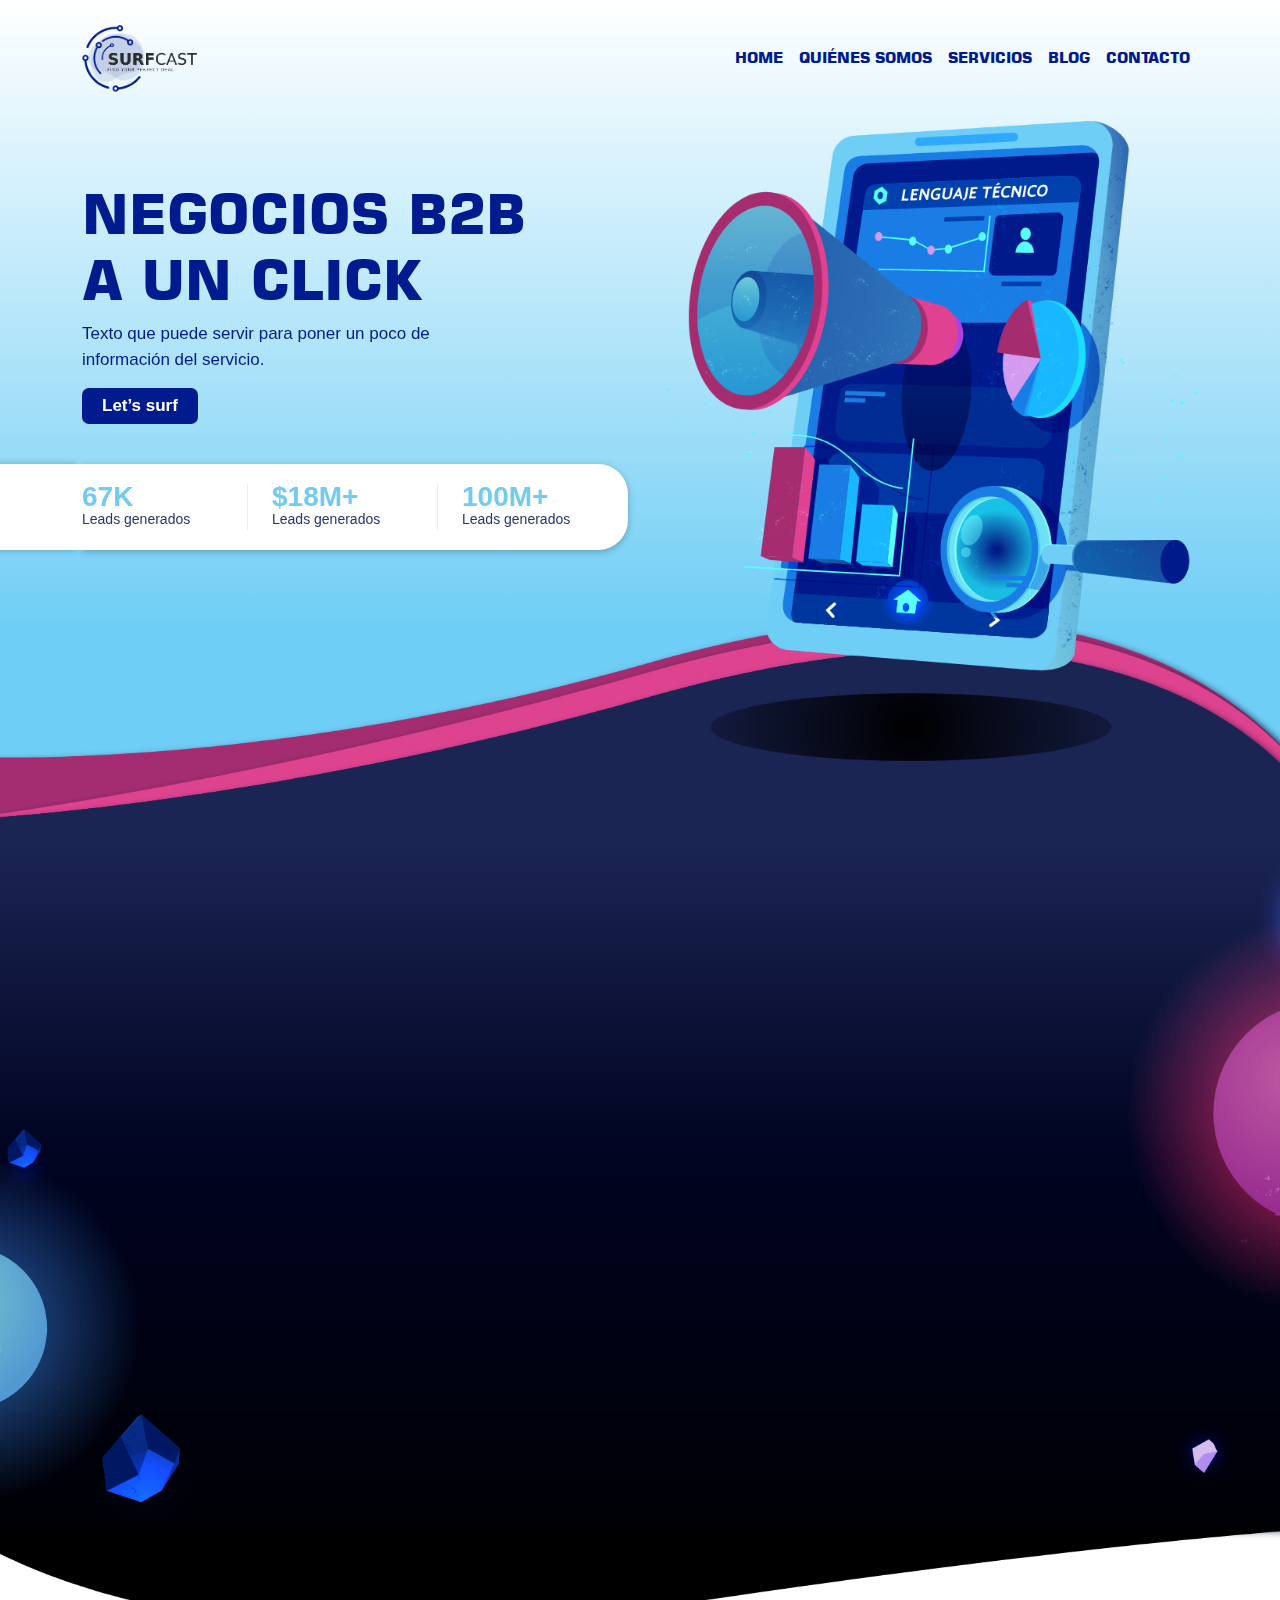
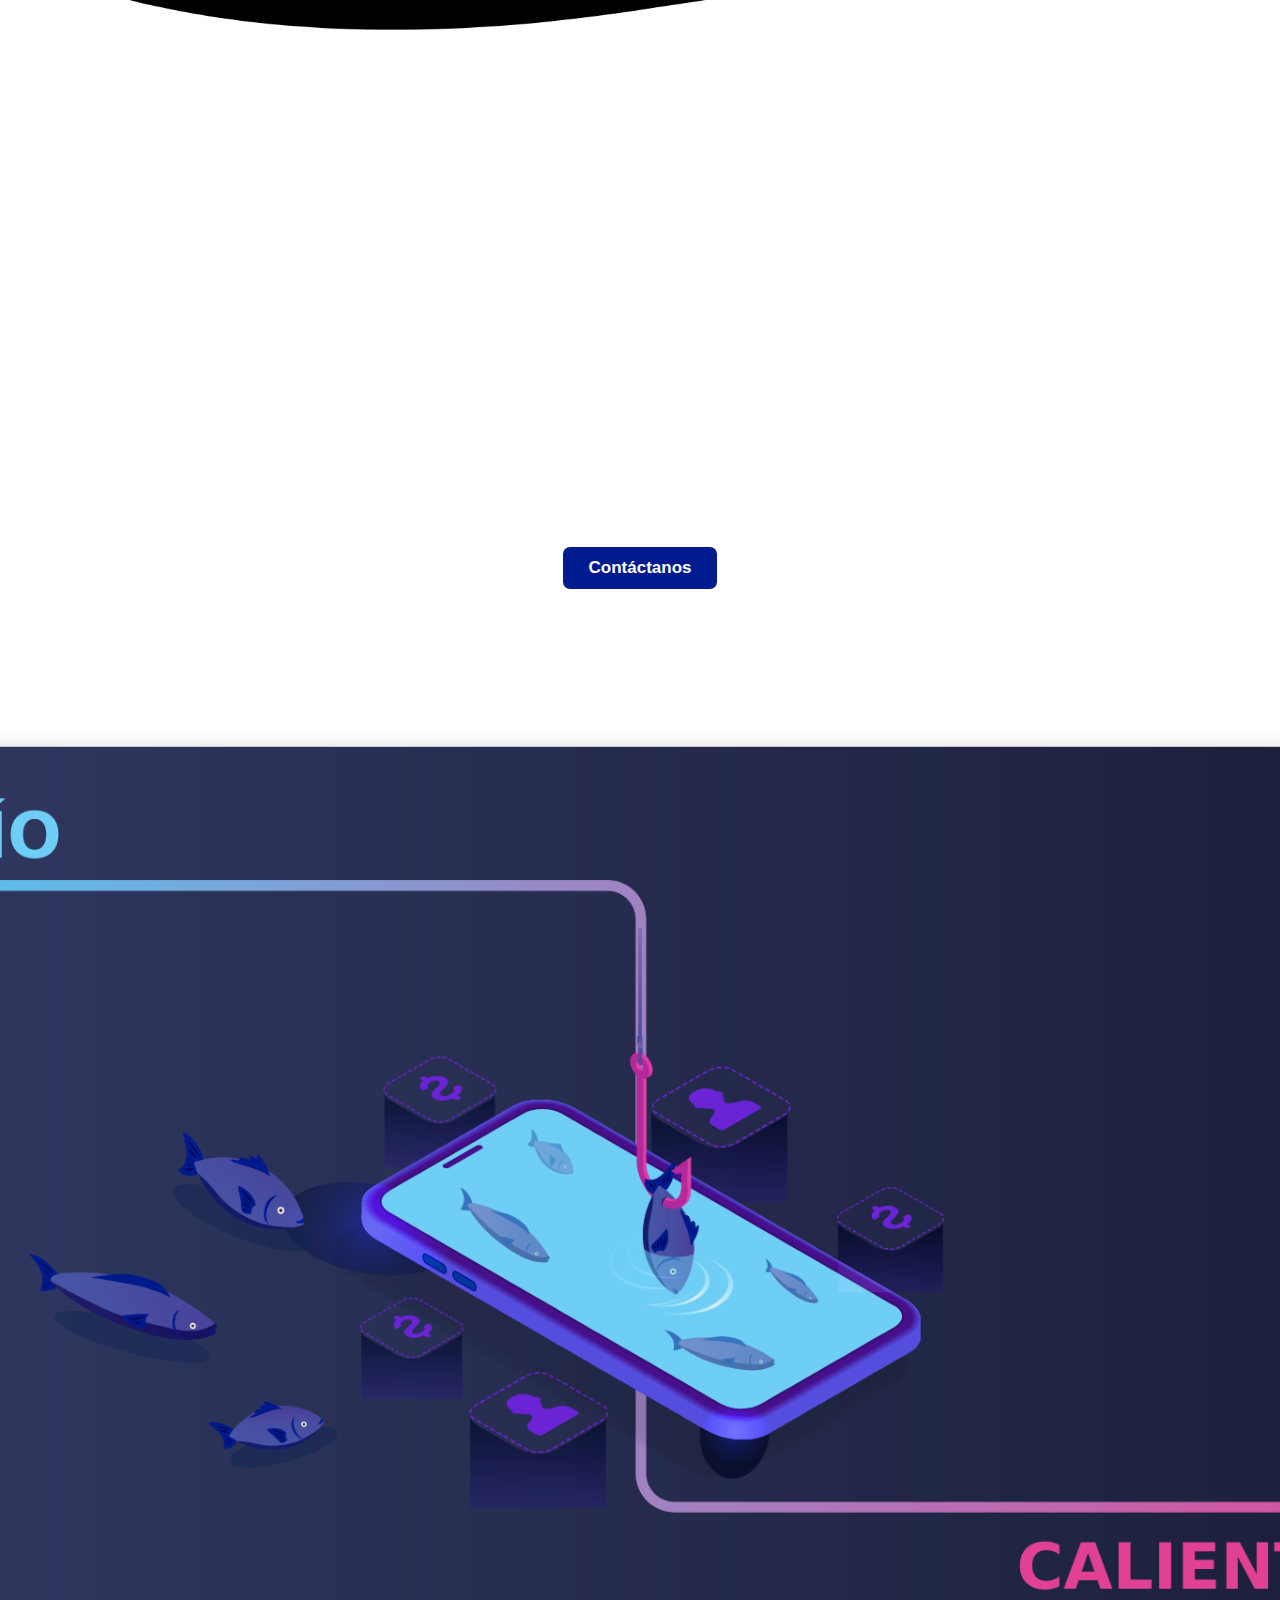
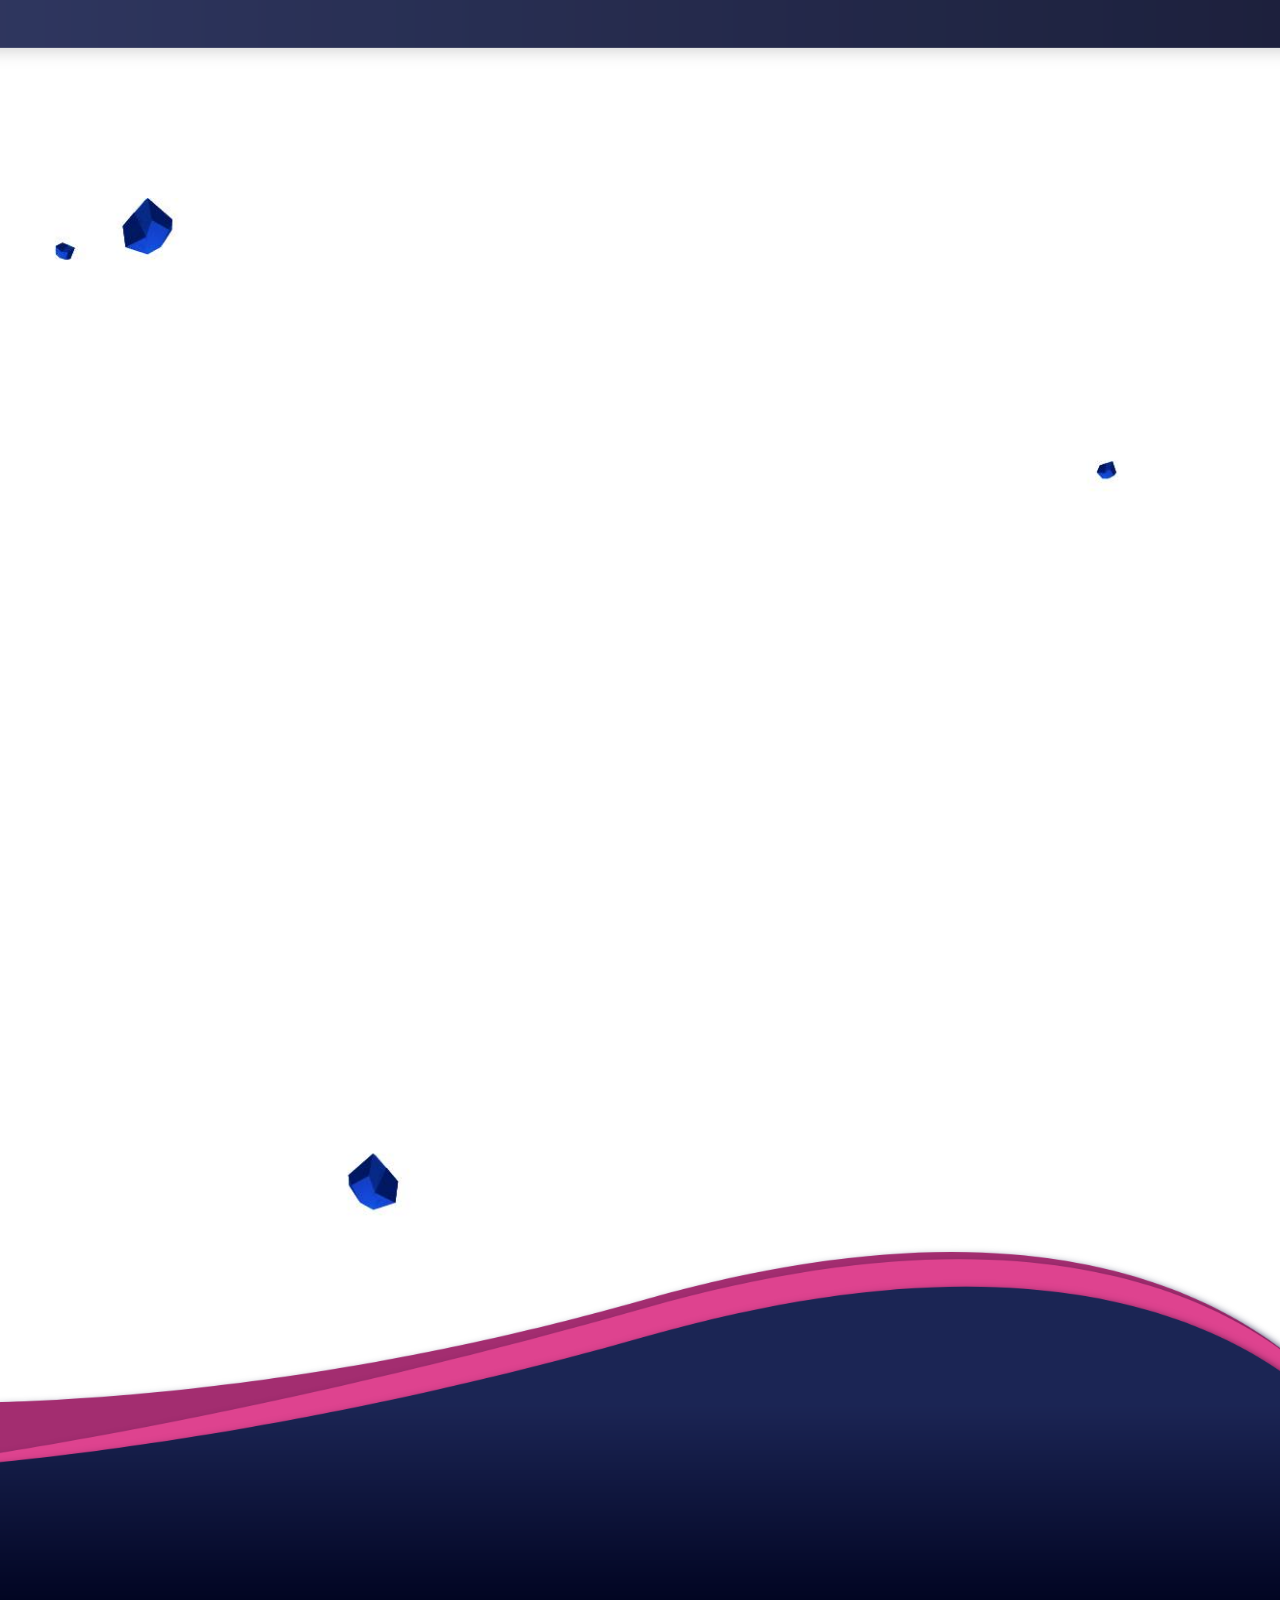
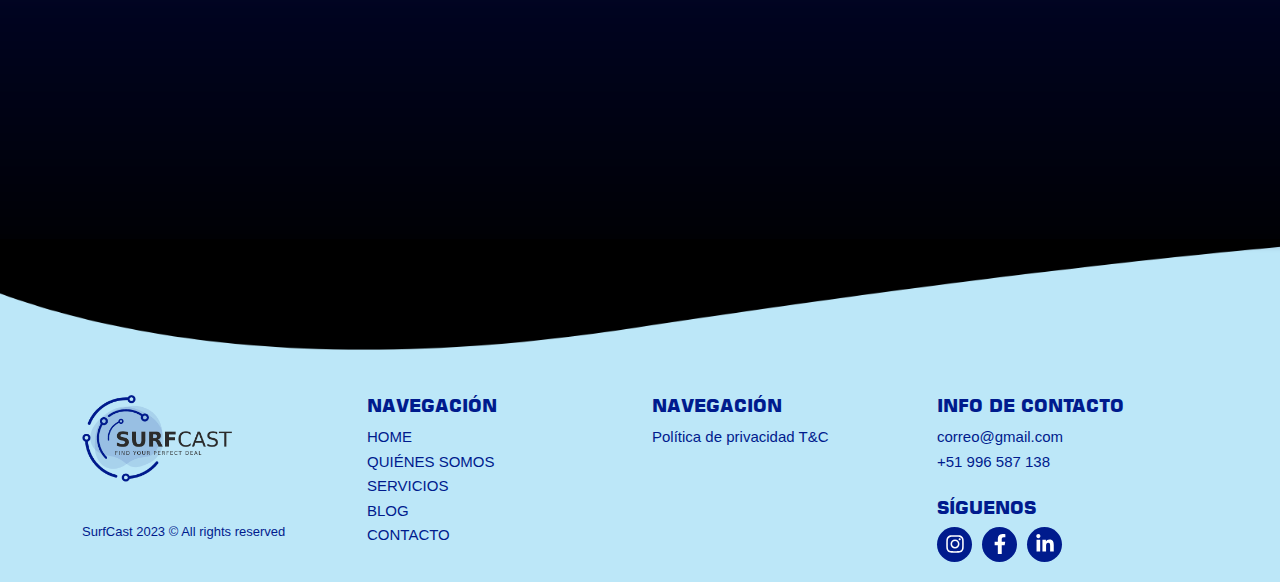
<file: index.html>
<!DOCTYPE html>
<html lang="en">
<head>
    <meta charset="UTF-8">
    <meta http-equiv="X-UA-Compatible" content="IE=edge">
    <meta name="viewport" content="width=device-width, initial-scale=1.0">
    <title>Surfcast</title>
    <link rel="icon" type="image/x-icon" href="favicon.ico">
    <link rel="stylesheet" href="assets/css/aos.css">
    <link rel="stylesheet" href="assets/css/bootstrap.min.css">
    <link rel="stylesheet" href="assets/css/style.css">
    <link rel="stylesheet" href="assets/css/responsive.css">
</head>
<body>
    <header class="hero">
        <nav class="navbar navbar-expand-lg">
            <div class="container">
                <a class="navbar-brand" href="#">
                    <img class="header_logo" src="assets/images/logo.png" alt="logo">
                </a>
                <ul class="navbar-nav ms-auto mb-2 mb-lg-0 d-lg-flex d-none">
                    <li class="nav-item">
                        <a class="nav-link active" aria-current="page" href="index.html">HOME</a>
                    </li>
                    <li class="nav-item">
                        <a class="nav-link" href="#">QUIÉNES SOMOS</a>
                    </li>
                    <li class="nav-item">
                        <a class="nav-link" href="#">SERVICIOS</a>
                    </li>
                    <li class="nav-item">
                        <a class="nav-link" href="#">BLOG</a>
                    </li>
                    <li class="nav-item">
                        <a class="nav-link" href="#">CONTACTO</a>
                    </li>
                </ul>

                <a class="btn nav_toggler d-lg-none d-block ms-auto" data-bs-toggle="offcanvas" href="#offcanvasExample" role="button" aria-controls="offcanvasExample">
                    <span class="navbar-toggler-icon"></span>
                </a>

                <div class="offcanvas offcanvas-start" tabindex="-1" id="offcanvasExample" aria-labelledby="offcanvasExampleLabel">
                    <div class="offcanvas-header">
                        <h5 class="offcanvas-title" id="offcanvasExampleLabel">Menu</h5>
                        <button type="button" class="btn-close text-reset" data-bs-dismiss="offcanvas" aria-label="Close"></button>
                    </div>
                    <div class="offcanvas-body">
                        <ul class="mobile_nav">
                            <li class="nav-item">
                                <a class="nav-link active" aria-current="page" href="#">HOME</a>
                            </li>
                            <li class="nav-item">
                                <a class="nav-link" href="#">QUIÉNES SOMOS</a>
                            </li>
                            <li class="nav-item">
                                <a class="nav-link" href="#">SERVICIOS</a>
                            </li>
                            <li class="nav-item">
                                <a class="nav-link" href="#">BLOG</a>
                            </li>
                            <li class="nav-item">
                                <a class="nav-link" href="#">CONTACTO</a>
                            </li>
                        </ul>
                    </div>
                </div>

            </div>
        </nav>
        <div class="container hero_content">
            <div class="row">
                <div data-aos="fade-up" class="col-md-6">
                    <div data-aos="zoom-in" class="hero_text">
                        <h1>
                            NEGOCIOS B2B </br>
                            A UN CLICK
                        </h1>
                        <p>Texto que puede servir para poner un poco de </br>
                            información del servicio.
                        </p>
                        <button class="primary_btn">Let’s surf</button>
                    </div>
                    <div data-aos="fade-right" class="hero_funfact">
                        <div class="row">
                            <div class="col-4">
                                <div class="hfn_item">
                                    <span><span class="counter d-inline">100</span>K</span>
                                    <p>Leads generados</p>
                                </div>
                            </div>
                            <div class="col-4">
                                <div class="hfn_item">
                                    <span>$<span class="counter d-inline">28</span>M+</span>
                                    <p>Leads generados</p>
                                </div>
                            </div>
                            <div class="col-4">
                                <div class="hfn_item border-0">
                                    <span><span class="counter d-inline">150</span>M+</span>
                                    <p>Leads generados</p>
                                </div>
                            </div>
                        </div>
                    </div>
                </div>
                <div data-aos="fade-down" class="col-md-6">
                    <div class="hero_img text-center">
                        <img class="img-fluid" src="assets/images/hero.png" alt="hero_img">
                    </div>
                </div>
            </div>
        </div>
    </header>

    <section class="about_section">
        <div class="container">
            <div data-aos="zoom-in" class="heading">
                <span>LEADS CONNECTED</span>
            </div>
            <div data-aos="zoom-in" class="about_link">
                <a  href="#">
                    <img src="assets/images/a1.png" alt="brand_link">
                </a>
                <a href="#">
                    <img class="mt-3" src="assets/images/a2.png" alt="brand_link">
                </a>
                <a href="#">
                    <img src="assets/images/a3.png" alt="brand_link">
                </a>
                <a href="#">
                    <img src="assets/images/a4.png" alt="brand_link">
                </a>
                <a href="#">
                    <img src="assets/images/a5.png" alt="brand_link">
                </a>
            </div>
            <div class="row align-items-center">
                <div class="col-md-6">
                    <div data-aos="fade-right" class="about_img">
                        <img class="" src="assets/images/about.png" alt="image">
                        <div class="seperator"></div>
                    </div>
                </div>
                <div class="col-md-6">
                    <div data-aos="fade-left" class="about_text d-md-block d-none">
                        <div class="section_heading about_heading">
                            <span>ABOUT US</span>
                            <h2>SOBRE </br>
                                NOSOTROS</h2>
                                <p>Texto que puede servir para poner un poco
                                    de información del servicio. exto que puede servi
                                    para poner un poco de información del servicio.
                                    exto que puede servir para poner un poco
                                    de información del servicio.
                                </p>
                                <button class="primary_btn">Saber más</button>
                        </div>
                    </div>
                    <!-- mobile view -->
                    <div data-aos="zoom-in" class="about_text d-md-none d-block">
                        <div class="section_heading about_heading">
                            <span>ABOUT US</span>
                            <h2>SOBRE </br>
                                NOSOTROS</h2>
                                <p>Texto que puede servir para poner un poco
                                    de información del servicio. exto que puede servi
                                    para poner un poco de información del servicio.
                                    exto que puede servir para poner un poco
                                    de información del servicio.
                                </p>
                                <button class="primary_btn">Saber más</button>
                        </div>
                    </div>
                </div>
            </div>
        </div>
    </section>

    <section class="how_works">
        <div class="container">
            <div data-aos="zoom-in" class="section_heading text-center">
                <span>HOW IT WORKS</span>
                <h2>CÓMO FUNCIONA</h2>
                <p>
                    De forma automática y poco invasiva, te hacemos conectar con tus potenciales clientes en
                    LinkedIn, entregando un mensaje automatizado.
                </p>
            </div>
            <div class="row">
                <div class="col-md-3">
                    <div data-aos="zoom-in" class="how_works_item">
                        <div class="icon">
                            <span>01</span>
                            <img src="assets/images/f1.png" alt="icon">
                        </div>
                        <h4>SUBTITULO</h4>
                        <p>Segmentamos tu
                            audiencia en LinkedIn.</p>
                    </div>
                </div>
                <div class="col-md-3">
                    <div data-aos="zoom-in" class="how_works_item">
                        <div class="icon">
                            <span>02</span>
                            <img src="assets/images/f2.png" alt="icon">
                        </div>
                        <h4>SUBTITULO</h4>
                        <p>Segmentamos tu
                            audiencia en LinkedIn.</p>
                    </div>
                </div>
                <div class="col-md-3">
                    <div data-aos="zoom-in" class="how_works_item">
                        <div class="icon">
                            <span>03</span>
                            <img src="assets/images/f3.png" alt="icon">
                        </div>
                        <h4>SUBTITULO</h4>
                        <p>Segmentamos tu
                            audiencia en LinkedIn.</p>
                    </div>
                </div>
                <div class="col-md-3">
                    <div data-aos="zoom-in" class="how_works_item">
                        <div class="icon">
                            <span>04</span>
                            <img src="assets/images/f4.png" alt="icon">
                        </div>
                        <h4>SUBTITULO</h4>
                        <p>Segmentamos tu
                            audiencia en LinkedIn.</p>
                    </div>
                </div>
                <button class="primary_btn">Contáctanos</button>
            </div>
        </div>
    </section>

    <section class="frio">
    </section>

    <section class="rates_section">
        <div class="container">
            <div data-aos="zoom-in" class="section_heading text-center">
                <span>OUR RATES</span>
                <h2>NUESTROS PLANES</h2>
                <p>
                    De forma automática y poco invasiva, te hacemos conectar con tus potenciales clientes en
                    LinkedIn, entregando un mensaje automatizado.
                </p>
            </div>
            <div class="row">
                <div class="col-md-4">
                    <div data-aos="flip-left" class="rate_item">
                        <div class="head">
                            <h4>PLAN INICIAL</h4>
                        </div>
                        <div class="body">
                            <h2>5UF</h2>
                            <span>MENSUAL</span>
                            <p>1 campaña hasta 1000 contactos
                                Lista de correos potenciales clientes
                                1 Cuenta de Linkedin</p>
                            <button class="primary_btn">
                                Solicitarlo
                            </button>
                            <p class="p2">
                                *Factura exenta de IVA
                            </p>
                        </div>
                    </div>
                </div>
                <div class="col-md-4">
                    <div data-aos="flip-right" class="rate_item">
                        <div class="head">
                            <h4>PLAN AVANZADO</h4>
                        </div>
                        <div class="body">
                            <h2>7UF</h2>
                            <span>MENSUAL</span>
                            <p>1 campaña hasta 1000 contactos
                                Lista de correos potenciales clientes
                                1 Cuenta de Linkedin</p>
                            <button class="primary_btn">
                                Solicitarlo
                            </button>
                            <p class="p2">
                                *Factura exenta de IVA
                            </p>
                        </div>
                    </div>
                </div>
                <div data-aos="flip-up" class="col-md-4">
                    <div class="rate_item">
                        <div class="head">
                            <h4>PLAN AGENCIA</h4>
                        </div>
                        <div class="body">
                            <h2>VARIABLE</h2>
                            <span>MENSUAL</span>
                            <p>1 campaña hasta 1000 contactos
                                Lista de correos potenciales clientes
                                1 Cuenta de Linkedin</p>
                            <button class="primary_btn">
                                Solicitarlo
                            </button>
                            <p class="p2">
                                *Factura exenta de IVA
                            </p>
                        </div>
                    </div>
                </div>
            </div>
        </div>
    </section>

    <section class="contact">
        <div class="container">
            <div class="row">
                <div class="col-md-6">
                    <div data-aos="zoom-in-right" class="contact_img text-center">
                        <img class="img-fluid" src="assets/images/contact.png" alt="image">
                    </div>
                </div>
                <div data-aos="zoom-in-left" class="col-md-6 d-md-block d-none">
                    <div class="section_heading text-center">
                        <span>GET IN TOUCH</span>
                        <h2 class="mb-4">HABLEMOS</h2>
                    </div>
                    <form action="" method="post">
                        <div class="contact_form">
                            <div class="mb-3">
                                <input type="text" class="form-control" id="exampleFormControlInput1" placeholder="Full Name">
                              </div>
                              <div class="mb-3">
                                <input type="email" class="form-control" id="exampleFormControlInput1" placeholder="Email Address">
                              </div>
                            <div class="mb-3">
                                <input type="text" class="form-control" id="exampleFormControlInput1" placeholder="Subject">
                              </div>
                              <div class="mb-3">
                                <textarea class="form-control" id="exampleFormControlTextarea1" placeholder="Enter your message" rows="3"></textarea>
                              </div>
                              <div class="primary_btn" type="submit">
                                Enviar
                              </div>
                        </div>
                    </form>
                </div>
                <!-- small device -->
                <div data-aos="zoom-in-up" class="col-md-6 d-md-none d-block">
                    <div class="section_heading text-center">
                        <span>GET IN TOUCH</span>
                        <h2 class="mb-4">HABLEMOS</h2>
                    </div>
                    <form action="" method="post">
                        <div class="contact_form">
                            <div class="mb-3">
                                <input type="text" class="form-control" id="exampleFormControlInput1" placeholder="Full Name">
                              </div>
                              <div class="mb-3">
                                <input type="email" class="form-control" id="exampleFormControlInput1" placeholder="Email Address">
                              </div>
                            <div class="mb-3">
                                <input type="text" class="form-control" id="exampleFormControlInput1" placeholder="Subject">
                              </div>
                              <div class="mb-3">
                                <textarea class="form-control" id="exampleFormControlTextarea1" placeholder="Enter your message" rows="3"></textarea>
                              </div>
                              <div class="primary_btn" type="submit">
                                Enviar
                              </div>
                        </div>
                    </form>
                </div>
            </div>
        </div>
    </section>

    <footer>
        <div class="container">
            <div class="row">
                <div class="col-md-3">
                    <div class="footer_widget">
                        <a href="#">
                            <img class="logo" src="assets/images/logo.png" alt="logo">
                        </a>
                        <p class="copyright">SurfCast 2023 &copy; All rights reserved</p>
                    </div>
                </div>
                <div class="col-md-3">
                    <div class="footer_widget">
                        <h5>NAVEGACIÓN</h5>
                        <ul>
                            <li><a href="#">HOME</a></li>
                            <li><a href="#">QUIÉNES SOMOS</a></li>
                            <li><a href="#">SERVICIOS</a></li>
                            <li><a href="#">BLOG</a></li>
                            <li><a href="#">CONTACTO</a></li>
                        </ul>
                    </div>
                </div>
                <div class="col-md-3">
                    <div class="footer_widget">
                        <h5>NAVEGACIÓN</h5>
                        <ul>
                            <li><a href="#">Política de privacidad
                                T&C</a></li>
                        </ul>
                    </div>
                </div>
                <div class="col-md-3">
                    <div class="footer_widget">
                        <h5>INFO DE CONTACTO</h5>
                        <ul class="mb-md-4 mb-3">
                            <li><a href="mailto:correo@gmail.com">correo@gmail.com</a></li>
                            <li><a href="tel:+51 996 587 138">
                                +51 996 587 138</a></li>
                        </ul>
                        <h5 class="mb-2">SÍGUENOS</h5>
                        <ul class="social">
                            <li>
                                <a href="#">
                                    <svg xmlns="http://www.w3.org/2000/svg" viewBox="0 0 448 512"><path d="M224.1 141c-63.6 0-114.9 51.3-114.9 114.9s51.3 114.9 114.9 114.9S339 319.5 339 255.9 287.7 141 224.1 141zm0 189.6c-41.1 0-74.7-33.5-74.7-74.7s33.5-74.7 74.7-74.7 74.7 33.5 74.7 74.7-33.6 74.7-74.7 74.7zm146.4-194.3c0 14.9-12 26.8-26.8 26.8-14.9 0-26.8-12-26.8-26.8s12-26.8 26.8-26.8 26.8 12 26.8 26.8zm76.1 27.2c-1.7-35.9-9.9-67.7-36.2-93.9-26.2-26.2-58-34.4-93.9-36.2-37-2.1-147.9-2.1-184.9 0-35.8 1.7-67.6 9.9-93.9 36.1s-34.4 58-36.2 93.9c-2.1 37-2.1 147.9 0 184.9 1.7 35.9 9.9 67.7 36.2 93.9s58 34.4 93.9 36.2c37 2.1 147.9 2.1 184.9 0 35.9-1.7 67.7-9.9 93.9-36.2 26.2-26.2 34.4-58 36.2-93.9 2.1-37 2.1-147.8 0-184.8zM398.8 388c-7.8 19.6-22.9 34.7-42.6 42.6-29.5 11.7-99.5 9-132.1 9s-102.7 2.6-132.1-9c-19.6-7.8-34.7-22.9-42.6-42.6-11.7-29.5-9-99.5-9-132.1s-2.6-102.7 9-132.1c7.8-19.6 22.9-34.7 42.6-42.6 29.5-11.7 99.5-9 132.1-9s102.7-2.6 132.1 9c19.6 7.8 34.7 22.9 42.6 42.6 11.7 29.5 9 99.5 9 132.1s2.7 102.7-9 132.1z"/></svg>
                                </a>
                            </li>
                            <li>
                                <a href="#">
                                    <svg xmlns="http://www.w3.org/2000/svg" viewBox="0 0 320 512"><path d="M279.14 288l14.22-92.66h-88.91v-60.13c0-25.35 12.42-50.06 52.24-50.06h40.42V6.26S260.43 0 225.36 0c-73.22 0-121.08 44.38-121.08 124.72v70.62H22.89V288h81.39v224h100.17V288z"/></svg>
                                </a>
                            </li>
                            <li>
                                <a href="#">
                                    <svg xmlns="http://www.w3.org/2000/svg" viewBox="0 0 448 512"><path d="M100.28 448H7.4V148.9h92.88zM53.79 108.1C24.09 108.1 0 83.5 0 53.8a53.79 53.79 0 0 1 107.58 0c0 29.7-24.1 54.3-53.79 54.3zM447.9 448h-92.68V302.4c0-34.7-.7-79.2-48.29-79.2-48.29 0-55.69 37.7-55.69 76.7V448h-92.78V148.9h89.08v40.8h1.3c12.4-23.5 42.69-48.3 87.88-48.3 94 0 111.28 61.9 111.28 142.3V448z"/></svg>
                                </a>
                            </li>
                        </ul>
                    </div>
                </div>
            </div>
        </div>
    </footer>

    <script src="assets/js/aos.js"></script>
    <script>
        AOS.init();
    </script>
    <script src="assets/js/bootstrap.bundle.min.js"></script>
    <script src="assets/js/jquery-3.6.3.min.js"></script>
    <script src="assets/js/jquery.waypoints.min.js"></script>
    <script src="assets/js/jquery.counterup.min.js"></script>
    <script>
        jQuery(document).ready(function( $ ) {
            $('.counter').counterUp({
                delay: 5,
                time: 1000
            });
        });
  </script>
</body>
</html>
</file>
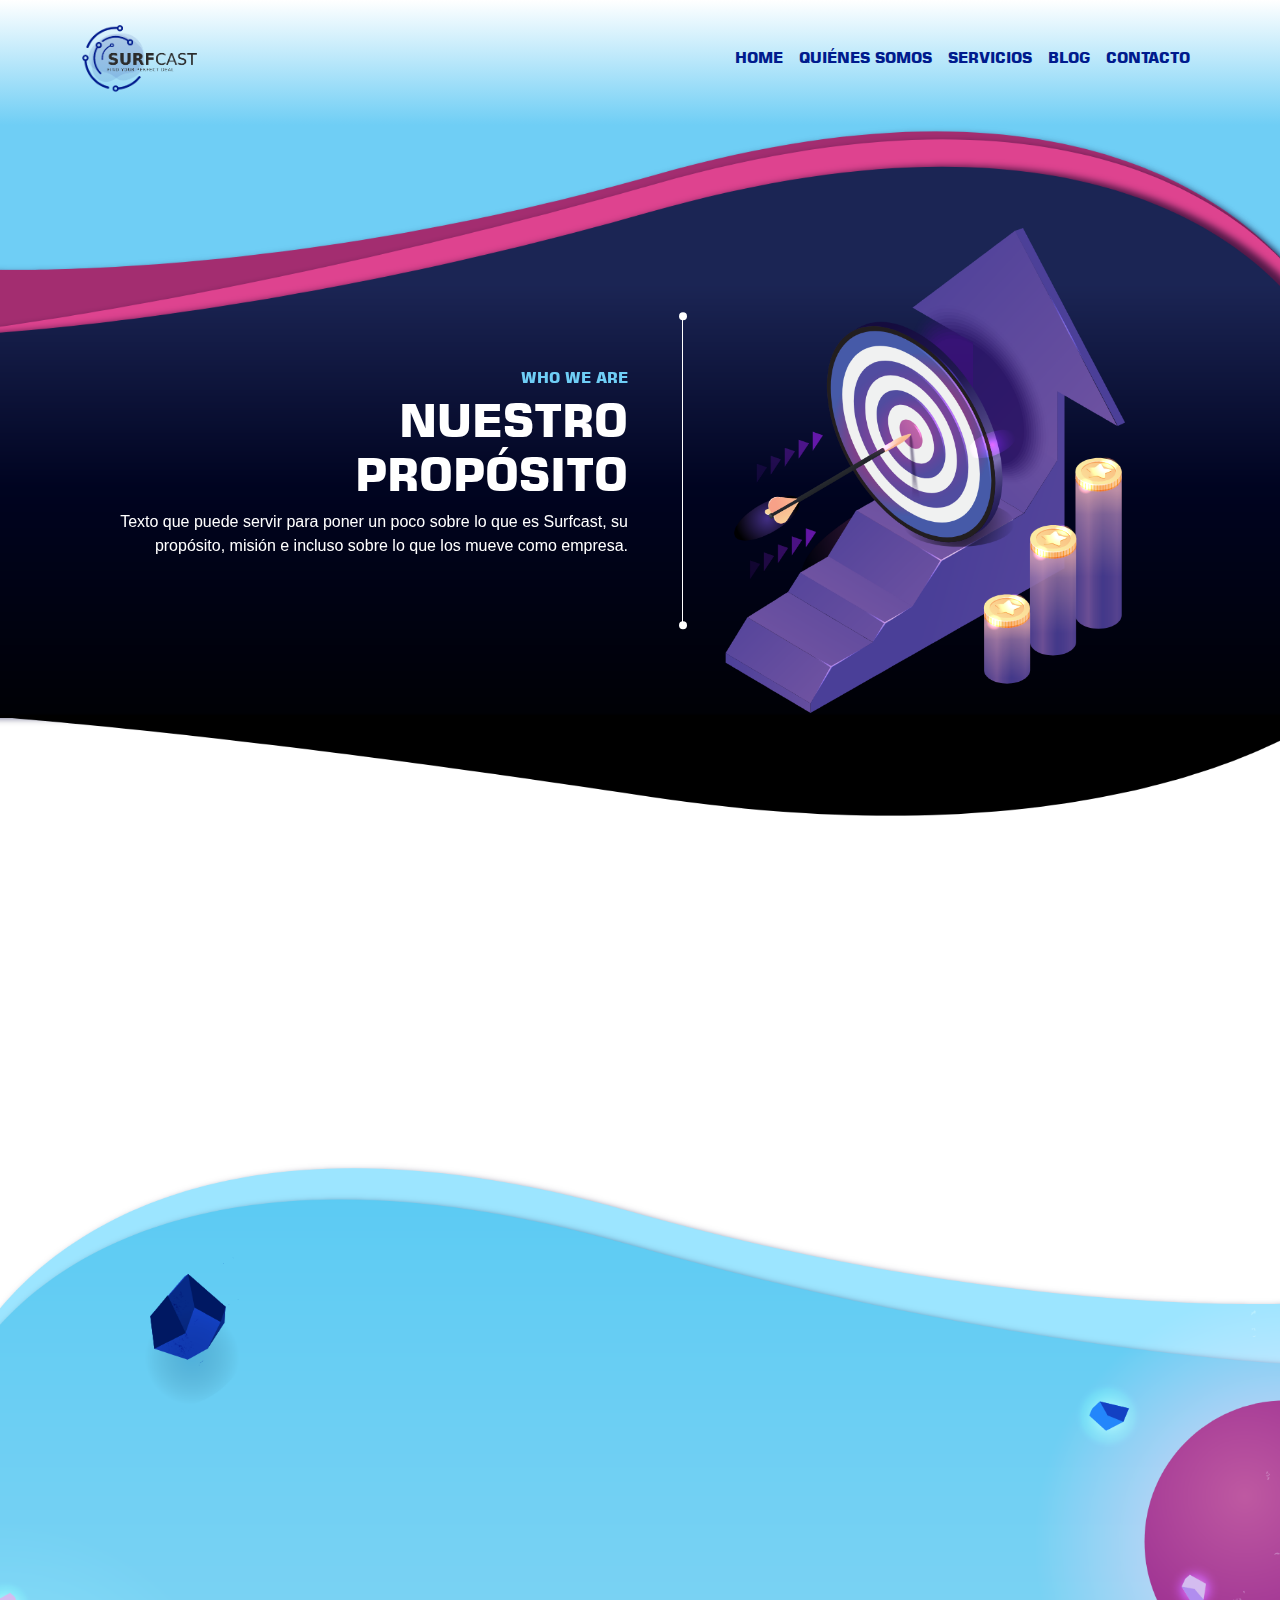
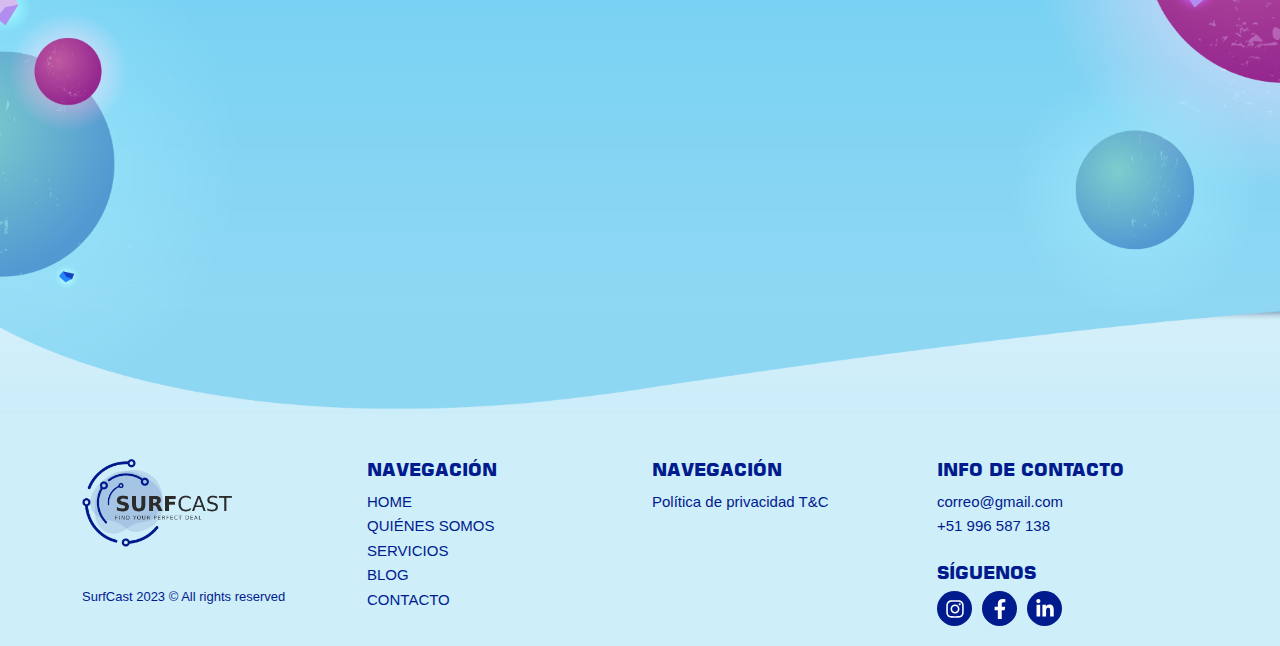
<file: about.html>
<!DOCTYPE html>
<html lang="en">
<head>
    <meta charset="UTF-8">
    <meta http-equiv="X-UA-Compatible" content="IE=edge">
    <meta name="viewport" content="width=device-width, initial-scale=1.0">
    <title>Surfcast</title>
    <link rel="icon" type="image/x-icon" href="favicon.ico">
    <link rel="stylesheet" href="assets/css/aos.css">
    <link rel="stylesheet" href="assets/css/owl.carousel.min.css">
    <link rel="stylesheet" href="assets/css/owl.theme.default.min.css">
    <link rel="stylesheet" href="assets/css/bootstrap.min.css">
    <link rel="stylesheet" href="assets/css/style.css">
    <link rel="stylesheet" href="assets/css/responsive.css">
</head>
<body>
    <header class="hero">
        <nav class="navbar navbar-expand-lg">
            <div class="container">
                <a class="navbar-brand" href="#">
                    <img class="header_logo" src="assets/images/logo.png" alt="logo">
                </a>
                <ul class="navbar-nav ms-auto mb-2 mb-lg-0 d-lg-flex d-none">
                    <li class="nav-item">
                        <a class="nav-link active" aria-current="page" href="index.html">HOME</a>
                    </li>
                    <li class="nav-item">
                        <a class="nav-link" href="#">QUIÉNES SOMOS</a>
                    </li>
                    <li class="nav-item">
                        <a class="nav-link" href="#">SERVICIOS</a>
                    </li>
                    <li class="nav-item">
                        <a class="nav-link" href="#">BLOG</a>
                    </li>
                    <li class="nav-item">
                        <a class="nav-link" href="#">CONTACTO</a>
                    </li>
                </ul>

                <a class="btn nav_toggler d-lg-none d-block ms-auto" data-bs-toggle="offcanvas" href="#offcanvasExample" role="button" aria-controls="offcanvasExample">
                    <span class="navbar-toggler-icon"></span>
                </a>

                <div class="offcanvas offcanvas-start" tabindex="-1" id="offcanvasExample" aria-labelledby="offcanvasExampleLabel">
                    <div class="offcanvas-header">
                        <h5 class="offcanvas-title" id="offcanvasExampleLabel">Menu</h5>
                        <button type="button" class="btn-close text-reset" data-bs-dismiss="offcanvas" aria-label="Close"></button>
                    </div>
                    <div class="offcanvas-body">
                        <ul class="mobile_nav">
                            <li class="nav-item">
                                <a class="nav-link active" aria-current="page" href="#">HOME</a>
                            </li>
                            <li class="nav-item">
                                <a class="nav-link" href="#">QUIÉNES SOMOS</a>
                            </li>
                            <li class="nav-item">
                                <a class="nav-link" href="#">SERVICIOS</a>
                            </li>
                            <li class="nav-item">
                                <a class="nav-link" href="#">BLOG</a>
                            </li>
                            <li class="nav-item">
                                <a class="nav-link" href="#">CONTACTO</a>
                            </li>
                        </ul>
                    </div>
                </div>

            </div>
        </nav>
        <div class="blog_hero"></div>
    </header>

    <section class="who_we_are">
        <div class="container">
            <div class="row align-items-center">
                <div data-aos="fade-right" class="col-md-6">
                    <div class="section_heading text-end">
                        <span>WHO WE ARE</span>
                        <h2>NUESTRO <br>
                            PROPÓSITO</h2>
                        <p>
                            Texto que puede servir para poner un poco
                            sobre lo que es Surfcast, su propósito,
                            misión e incluso sobre lo que los mueve
                            como empresa.
                        </p>
                    </div>
                </div>
                <div data-aos="fade-left" class="col-md-6">
                    <div class="who_we_img">
                        <div class="seperator"></div>
                        <img class="" src="assets/images/w1.png" alt="img">
                    </div>
                </div>
            </div>
        </div>
    </section>

    <section class="potencial_clients">
        <div class="container">
            <div class="row">
                <div class="col-sm-10 mx-auto">
                    <div class="potencial_text">
                        <div class="top">
                            <span data-aos="fade-right">
                                DE FORMA AUTOMÁTICA Y POCO <br>
                                INVASIVA, TE HACEMOS CONECTAR CON TUS
                            </span>
                            <h2 data-aos="zoom-in">POTENCIALES CLIENTES</h2>
                        </div>
                        <span data-aos="fade-left" class="span2 d-md-block d-none">
                            EN LINKEDIN, ENTREGANDO UN <br>
                            MENSAJE AUTOMATIZADO.
                        </span>
                        <!-- small device -->
                        <span data-aos="zoom-in" class="span2 d-md-none d-block">
                            EN LINKEDIN, ENTREGANDO UN <br>
                            MENSAJE AUTOMATIZADO.
                        </span>
                    </div>
                </div>
            </div>
        </div>
    </section>

    <section class="team_section">
        <div class="container">
            <div data-aos="zoom-in" class="section_heading text-center">
                <span>OUR TEAM</span>
                <h2>NUESTRO EQUIPO</h2>
                <p>
                    Pueden agregar una pequeña introducción sobre el equipo de
                    Surfcast. Con el fin de presentarse mejor y/o identificarse como equipo.
                </p>
            </div>
            <div id="owl-carousel" class="owl-carousel owl-theme team_slider">
                <div data-aos="zoom-in" class="item">
                    <div class="single_team">
                        <div class="photo">
                            <div class="image_bg"></div>
                            <img src="assets/images/team.png" alt="team">
                        </div>
                        <h6>NOMBRE Y APELLIDO</h6>
                        <p>Texto del puesto y un poco sobre <br>
                            la persona.</p>
                    </div>
                </div>
                <div data-aos="zoom-in" class="item">
                    <div class="single_team">
                        <div class="photo">
                            <div class="image_bg"></div>
                            <img src="assets/images/team.png" alt="team">
                        </div>
                        <h6>NOMBRE Y APELLIDO</h6>
                        <p>Texto del puesto y un poco sobre <br>
                            la persona.</p>
                    </div>
                </div>
                <div data-aos="zoom-in" class="item">
                    <div class="single_team">
                        <div class="photo">
                            <div class="image_bg"></div>
                            <img src="assets/images/team.png" alt="team">
                        </div>
                        <h6>NOMBRE Y APELLIDO</h6>
                        <p>Texto del puesto y un poco sobre <br>
                            la persona.</p>
                    </div>
                </div>
                <div data-aos="zoom-in" class="item">
                    <div class="single_team">
                        <div class="photo">
                            <div class="image_bg"></div>
                            <img src="assets/images/team.png" alt="team">
                        </div>
                        <h6>NOMBRE Y APELLIDO</h6>
                        <p>Texto del puesto y un poco sobre <br>
                            la persona.</p>
                    </div>
                </div>
                <div data-aos="zoom-in" class="item">
                    <div class="single_team">
                        <div class="photo">
                            <div class="image_bg"></div>
                            <img src="assets/images/team.png" alt="team">
                        </div>
                        <h6>NOMBRE Y APELLIDO</h6>
                        <p>Texto del puesto y un poco sobre <br>
                            la persona.</p>
                    </div>
                </div>
            </div>
        </div>
    </section>

    <footer style="background: #ceeefa;">
        <div class="container">
            <div class="row">
                <div class="col-md-3">
                    <div class="footer_widget">
                        <a href="#">
                            <img class="logo" src="assets/images/logo.png" alt="logo">
                        </a>
                        <p class="copyright">SurfCast 2023 &copy; All rights reserved</p>
                    </div>
                </div>
                <div class="col-md-3">
                    <div class="footer_widget">
                        <h5>NAVEGACIÓN</h5>
                        <ul>
                            <li><a href="#">HOME</a></li>
                            <li><a href="#">QUIÉNES SOMOS</a></li>
                            <li><a href="#">SERVICIOS</a></li>
                            <li><a href="#">BLOG</a></li>
                            <li><a href="#">CONTACTO</a></li>
                        </ul>
                    </div>
                </div>
                <div class="col-md-3">
                    <div class="footer_widget">
                        <h5>NAVEGACIÓN</h5>
                        <ul>
                            <li><a href="#">Política de privacidad
                                T&C</a></li>
                        </ul>
                    </div>
                </div>
                <div class="col-md-3">
                    <div class="footer_widget">
                        <h5>INFO DE CONTACTO</h5>
                        <ul class="mb-md-4 mb-3">
                            <li><a href="mailto:correo@gmail.com">correo@gmail.com</a></li>
                            <li><a href="tel:+51 996 587 138">
                                +51 996 587 138</a></li>
                        </ul>
                        <h5 class="mb-2">SÍGUENOS</h5>
                        <ul class="social">
                            <li>
                                <a href="#">
                                    <svg xmlns="http://www.w3.org/2000/svg" viewBox="0 0 448 512"><path d="M224.1 141c-63.6 0-114.9 51.3-114.9 114.9s51.3 114.9 114.9 114.9S339 319.5 339 255.9 287.7 141 224.1 141zm0 189.6c-41.1 0-74.7-33.5-74.7-74.7s33.5-74.7 74.7-74.7 74.7 33.5 74.7 74.7-33.6 74.7-74.7 74.7zm146.4-194.3c0 14.9-12 26.8-26.8 26.8-14.9 0-26.8-12-26.8-26.8s12-26.8 26.8-26.8 26.8 12 26.8 26.8zm76.1 27.2c-1.7-35.9-9.9-67.7-36.2-93.9-26.2-26.2-58-34.4-93.9-36.2-37-2.1-147.9-2.1-184.9 0-35.8 1.7-67.6 9.9-93.9 36.1s-34.4 58-36.2 93.9c-2.1 37-2.1 147.9 0 184.9 1.7 35.9 9.9 67.7 36.2 93.9s58 34.4 93.9 36.2c37 2.1 147.9 2.1 184.9 0 35.9-1.7 67.7-9.9 93.9-36.2 26.2-26.2 34.4-58 36.2-93.9 2.1-37 2.1-147.8 0-184.8zM398.8 388c-7.8 19.6-22.9 34.7-42.6 42.6-29.5 11.7-99.5 9-132.1 9s-102.7 2.6-132.1-9c-19.6-7.8-34.7-22.9-42.6-42.6-11.7-29.5-9-99.5-9-132.1s-2.6-102.7 9-132.1c7.8-19.6 22.9-34.7 42.6-42.6 29.5-11.7 99.5-9 132.1-9s102.7-2.6 132.1 9c19.6 7.8 34.7 22.9 42.6 42.6 11.7 29.5 9 99.5 9 132.1s2.7 102.7-9 132.1z"/></svg>
                                </a>
                            </li>
                            <li>
                                <a href="#">
                                    <svg xmlns="http://www.w3.org/2000/svg" viewBox="0 0 320 512"><path d="M279.14 288l14.22-92.66h-88.91v-60.13c0-25.35 12.42-50.06 52.24-50.06h40.42V6.26S260.43 0 225.36 0c-73.22 0-121.08 44.38-121.08 124.72v70.62H22.89V288h81.39v224h100.17V288z"/></svg>
                                </a>
                            </li>
                            <li>
                                <a href="#">
                                    <svg xmlns="http://www.w3.org/2000/svg" viewBox="0 0 448 512"><path d="M100.28 448H7.4V148.9h92.88zM53.79 108.1C24.09 108.1 0 83.5 0 53.8a53.79 53.79 0 0 1 107.58 0c0 29.7-24.1 54.3-53.79 54.3zM447.9 448h-92.68V302.4c0-34.7-.7-79.2-48.29-79.2-48.29 0-55.69 37.7-55.69 76.7V448h-92.78V148.9h89.08v40.8h1.3c12.4-23.5 42.69-48.3 87.88-48.3 94 0 111.28 61.9 111.28 142.3V448z"/></svg>
                                </a>
                            </li>
                        </ul>
                    </div>
                </div>
            </div>
        </div>
    </footer>

    <script src="assets/js/aos.js"></script>
    <script>
        AOS.init();
    </script>
    <script src="assets/js/jquery-3.6.3.min.js"></script>
    <script src="assets/js/owl.carousel.min.js"></script>
    <script src="assets/js/bootstrap.bundle.min.js"></script>
    <script src="assets/js/app.js"></script>
</body>
</html>
</file>
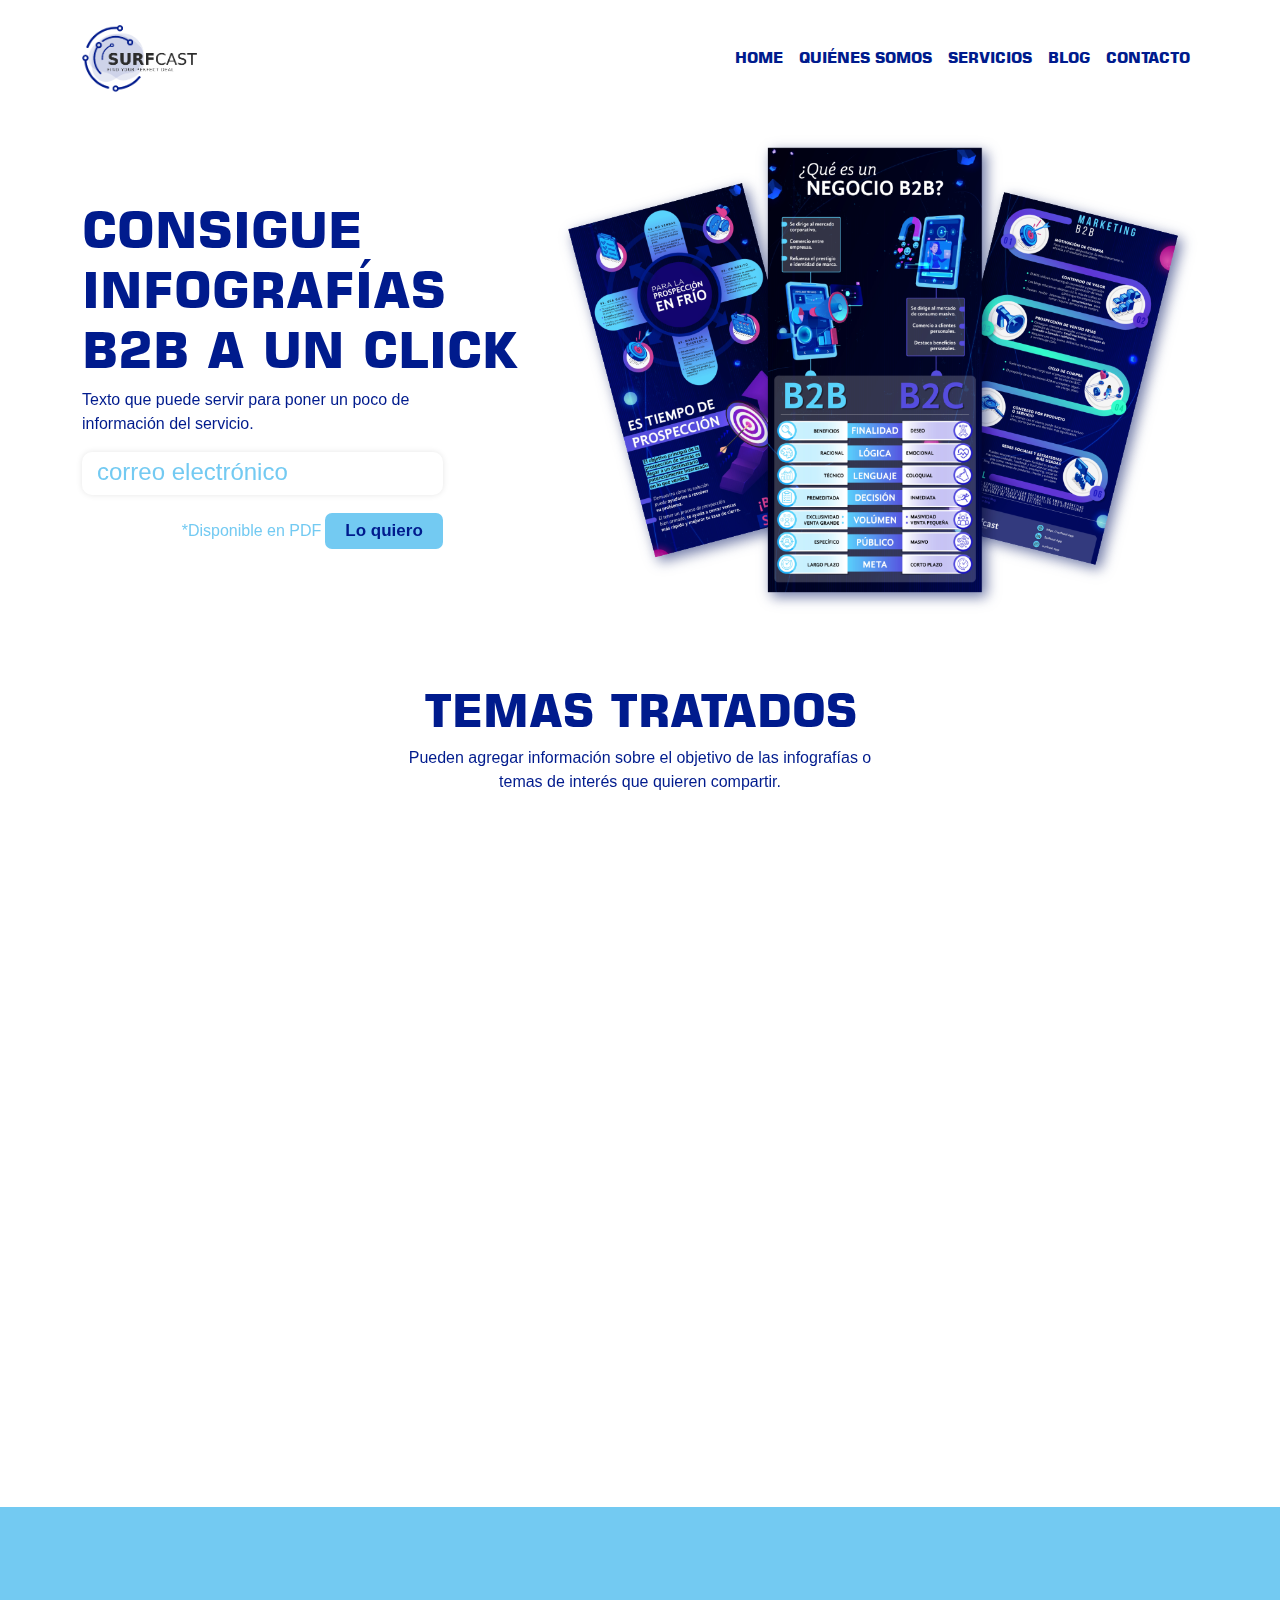
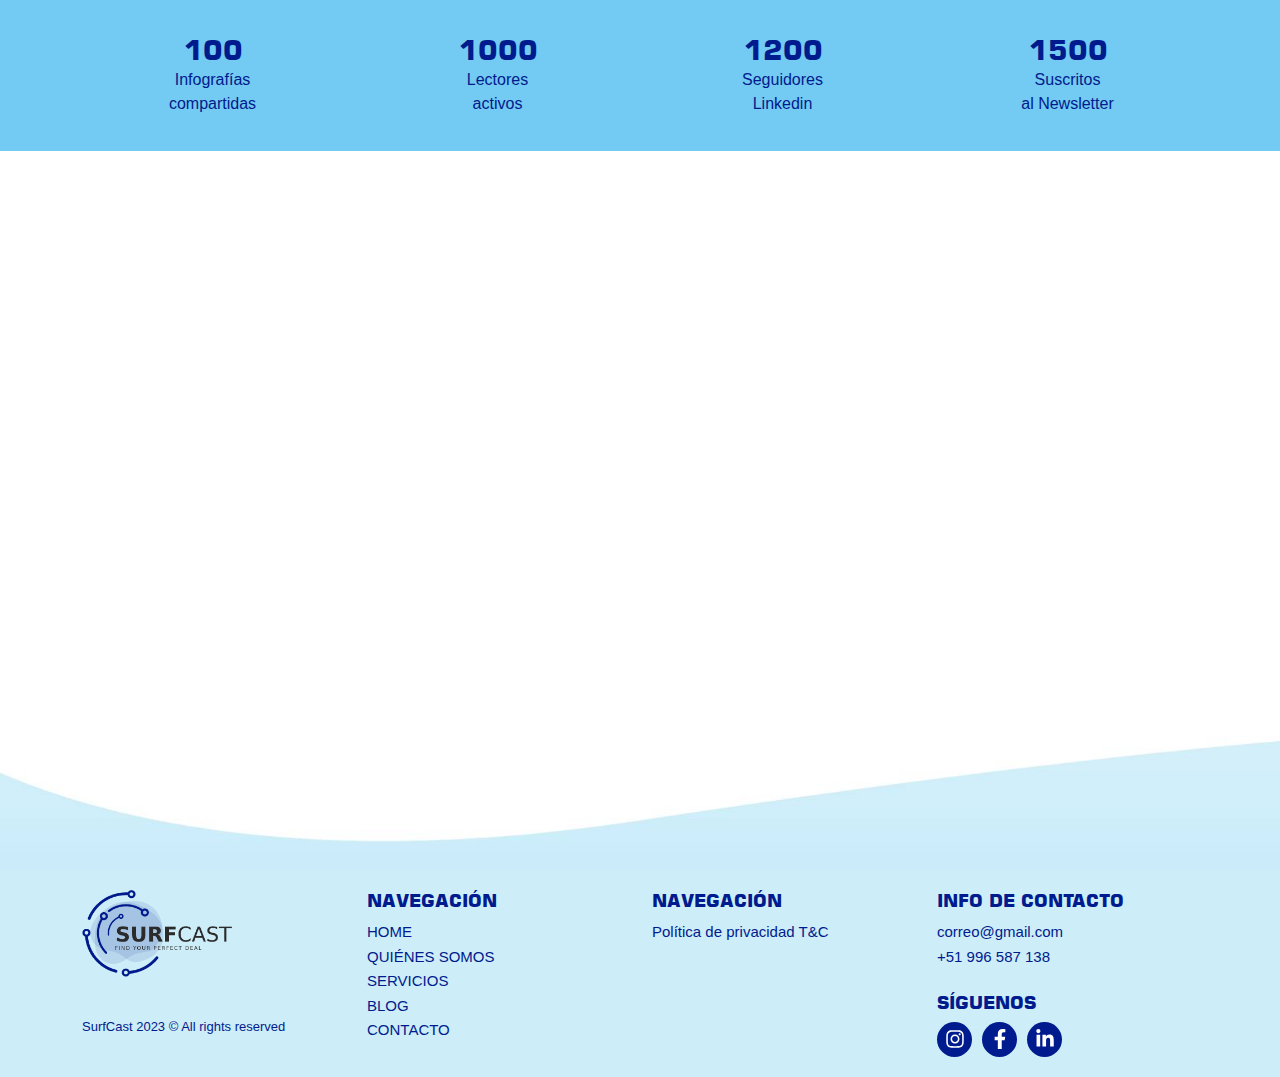
<file: services.html>
<!DOCTYPE html>
<html lang="en">
<head>
    <meta charset="UTF-8">
    <meta http-equiv="X-UA-Compatible" content="IE=edge">
    <meta name="viewport" content="width=device-width, initial-scale=1.0">
    <title>Surfcast</title>
    <link rel="icon" type="image/x-icon" href="favicon.ico">
    <link rel="stylesheet" href="assets/css/aos.css">
    <link rel="stylesheet" href="assets/css/bootstrap.min.css">
    <link rel="stylesheet" href="assets/css/style.css">
    <link rel="stylesheet" href="assets/css/responsive.css">
</head>
<body>
    <header class="services_header">
        <nav class="navbar navbar-expand-lg">
            <div class="container">
                <a class="navbar-brand" href="#">
                    <img class="header_logo" src="assets/images/logo.png" alt="logo">
                </a>
                <ul class="navbar-nav ms-auto mb-2 mb-lg-0 d-lg-flex d-none">
                    <li class="nav-item">
                        <a class="nav-link active" aria-current="page" href="index.html">HOME</a>
                    </li>
                    <li class="nav-item">
                        <a class="nav-link" href="#">QUIÉNES SOMOS</a>
                    </li>
                    <li class="nav-item">
                        <a class="nav-link" href="#">SERVICIOS</a>
                    </li>
                    <li class="nav-item">
                        <a class="nav-link" href="#">BLOG</a>
                    </li>
                    <li class="nav-item">
                        <a class="nav-link" href="#">CONTACTO</a>
                    </li>
                </ul>

                <a class="btn nav_toggler d-lg-none d-block ms-auto" data-bs-toggle="offcanvas" href="#offcanvasExample" role="button" aria-controls="offcanvasExample">
                    <span class="navbar-toggler-icon"></span>
                </a>

                <div class="offcanvas offcanvas-start" tabindex="-1" id="offcanvasExample" aria-labelledby="offcanvasExampleLabel">
                    <div class="offcanvas-header">
                        <h5 class="offcanvas-title" id="offcanvasExampleLabel">Menu</h5>
                        <button type="button" class="btn-close text-reset" data-bs-dismiss="offcanvas" aria-label="Close"></button>
                    </div>
                    <div class="offcanvas-body">
                        <ul class="mobile_nav">
                            <li class="nav-item">
                                <a class="nav-link active" aria-current="page" href="#">HOME</a>
                            </li>
                            <li class="nav-item">
                                <a class="nav-link" href="#">QUIÉNES SOMOS</a>
                            </li>
                            <li class="nav-item">
                                <a class="nav-link" href="#">SERVICIOS</a>
                            </li>
                            <li class="nav-item">
                                <a class="nav-link" href="#">BLOG</a>
                            </li>
                            <li class="nav-item">
                                <a class="nav-link" href="#">CONTACTO</a>
                            </li>
                        </ul>
                    </div>
                </div>

            </div>
        </nav>
        <div class="container service_hero_content">
            <div class="row align-items-center">
                <div class="col-md-5">
                    <div data-aos="fade-right" class="service_hero_text">
                        <h1 >CONSIGUE <br>
                            INFOGRAFÍAS <br>
                            B2B A UN CLICK</h1>
                            <p>Texto que puede servir para poner un poco de <br>
                                información del servicio.</p>
                            <div class="search_box_wrap">
                                <input type="text" placeholder="correo electrónico">
                                <div class="d-flex align-items-center justify-content-end">
                                    <p class="me-1">*Disponible en PDF</p>
                                    <button class="primary_btn">Lo quiero</button>
                                </div>
                            </div>
                    </div>
                </div>
                <div class="col-md-7">
                    <div class="service_hero_img text-center">
                        <img data-aos="zoom-in" class="img-fluid" src="assets/images/s1.png" alt="image">
                    </div>
                </div>
            </div>
        </div>
    </header>

    <section class="temas">
        <div class="container">
            <div data-aos="zoom-in" class="section_heading text-center">
                <h2>TEMAS TRATADOS</h2>
                <p>
                    Pueden agregar información sobre el objetivo de las infografías o
                    temas de interés que quieren compartir.
                </p>
            </div>
            <div class="row g-4">
                <div class="col-md-4">
                    <div data-aos="zoom-in" class="single_temas">
                        <img src="assets/images/t1.png" alt="icon">
                        <h5>NOMBRE TEMA</h5>
                        <p>Lorem ipsum dolor sit amet,
                            consectetuer adipiscing elit, sed
                            diam no piscing elit, sed
                            diam no</p>
                    </div>
                </div>
                <div class="col-md-4">
                    <div data-aos="zoom-in" class="single_temas">
                        <img src="assets/images/t2.png" alt="icon">
                        <h5>NOMBRE TEMA</h5>
                        <p>Lorem ipsum dolor sit amet,
                            consectetuer adipiscing elit, sed
                            diam no piscing elit, sed
                            diam no</p>
                    </div>
                </div>
                <div class="col-md-4">
                    <div data-aos="zoom-in" class="single_temas">
                        <img src="assets/images/t3.png" alt="icon">
                        <h5>NOMBRE TEMA</h5>
                        <p>Lorem ipsum dolor sit amet,
                            consectetuer adipiscing elit, sed
                            diam no piscing elit, sed
                            diam no</p>
                    </div>
                </div>
                <div class="col-md-4">
                    <div data-aos="zoom-in" class="single_temas">
                        <img src="assets/images/t4.png" alt="icon">
                        <h5>NOMBRE TEMA</h5>
                        <p>Lorem ipsum dolor sit amet,
                            consectetuer adipiscing elit, sed
                            diam no piscing elit, sed
                            diam no</p>
                    </div>
                </div>
                <div class="col-md-4">
                    <div data-aos="zoom-in" class="single_temas">
                        <img src="assets/images/t5.png" alt="icon">
                        <h5>NOMBRE TEMA</h5>
                        <p>Lorem ipsum dolor sit amet,
                            consectetuer adipiscing elit, sed
                            diam no piscing elit, sed
                            diam no</p>
                    </div>
                </div>
                <div class="col-md-4">
                    <div data-aos="zoom-in" class="single_temas">
                        <img src="assets/images/t6.png" alt="icon">
                        <h5>NOMBRE TEMA</h5>
                        <p>Lorem ipsum dolor sit amet,
                            consectetuer adipiscing elit, sed
                            diam no piscing elit, sed
                            diam no</p>
                    </div>
                </div>
            </div>
        </div>
    </section>

    <section class="fun_fact">
        <div class="container">
            <div class="row">
                <div class="col-md-3">
                    <div class="single_fun">
                        <img data-aos="zoom-in" src="assets/images/fn1.png" alt="icon">
                        <h3 class="counter">100</h3>
                        <p>Infografías <br>
                            compartidas</p>
                    </div>
                </div>
                <div class="col-md-3">
                    <div class="single_fun">
                        <img data-aos="zoom-in" src="assets/images/fn2.png" alt="icon">
                        <h3 class="counter">1000</h3>
                        <p>Lectores <br>
                            activos</p>
                    </div>
                </div>
                <div class="col-md-3">
                    <div class="single_fun">
                        <img data-aos="zoom-in" src="assets/images/fn3.png" alt="icon">
                        <h3 class="counter">1200</h3>
                        <p>Seguidores <br>
                            Linkedin</p>
                    </div>
                </div>
                <div class="col-md-3">
                    <div class="single_fun">
                        <img data-aos="zoom-in" src="assets/images/fn4.png" alt="icon">
                        <h3 class="counter">1500</h3>
                        <p>Suscritos <br>
                            al Newsletter</p>
                    </div>
                </div>
            </div>
        </div>
    </section>

    <section class="author_section">
        <div class="container">
            <div class="row align-items-center">
                <div class="col-md-6">
                    <div data-aos="flip-left" class="author_img">
                        <div class="image_bg"></div>
                        <img src="assets/images/author.png" alt="image">
                    </div>
                </div>
                <div class="col-md-6">
                    <div class="author_text">
                        <div data-aos="fade-left" class="section_heading d-md-block d-none">
                            <h2>SOBRE EL AUTOR</h2>
                            <h5>NOMBRE DEL AUTOR</h5>
                            <p>
                                Lorem ipsum dolor sit amet, consectetuer adipiscing elit, sed diam no piscing elit,
                                sed diam no Lorem ipsum dolor sit amet, consectetuer adipiscing elit, sed diam no
                                piscing elit, sed diam noLorem ipsum dolor sit amet, consectetuer adipiscing elit, sed
                                diam no piscing elit, sed diam no
                            </p>
                            <p class="mb-0">
                                Lorem ipsum dolor sit amet, consectetuer adipiscing elit, sed diam no piscing elit,
                                sed diam no Lorem ipsum dolor sit amet, consectetuer adipiscing elit, sed diam no
                                piscing elit, sed diam no Lorem ipsum dolor sit amet, consectetuer adipiscing elit, sed
                                diam no piscing elit, sed diam no
                            </p>
                        </div>
                        <!-- small device -->
                        <div data-aos="fade-up" class="section_heading d-md-none d-block">
                            <h2>SOBRE EL AUTOR</h2>
                            <h5>NOMBRE DEL AUTOR</h5>
                            <p>
                                Lorem ipsum dolor sit amet, consectetuer adipiscing elit, sed diam no piscing elit,
                                sed diam no Lorem ipsum dolor sit amet, consectetuer adipiscing elit, sed diam no
                                piscing elit, sed diam noLorem ipsum dolor sit amet, consectetuer adipiscing elit, sed
                                diam no piscing elit, sed diam no
                            </p>
                            <p class="mb-0">
                                Lorem ipsum dolor sit amet, consectetuer adipiscing elit, sed diam no piscing elit,
                                sed diam no Lorem ipsum dolor sit amet, consectetuer adipiscing elit, sed diam no
                                piscing elit, sed diam no Lorem ipsum dolor sit amet, consectetuer adipiscing elit, sed
                                diam no piscing elit, sed diam no
                            </p>
                        </div>
                    </div>
                </div>
            </div>
        </div>
    </section>

    <section class="svg_shape">
    </section>

    <footer class="service_footer">
        <div class="container">
            <div class="row">
                <div class="col-md-3">
                    <div class="footer_widget">
                        <a href="#">
                            <img class="logo" src="assets/images/logo.png" alt="logo">
                        </a>
                        <p class="copyright">SurfCast 2023 &copy; All rights reserved</p>
                    </div>
                </div>
                <div class="col-md-3">
                    <div class="footer_widget">
                        <h5>NAVEGACIÓN</h5>
                        <ul>
                            <li><a href="#">HOME</a></li>
                            <li><a href="#">QUIÉNES SOMOS</a></li>
                            <li><a href="#">SERVICIOS</a></li>
                            <li><a href="#">BLOG</a></li>
                            <li><a href="#">CONTACTO</a></li>
                        </ul>
                    </div>
                </div>
                <div class="col-md-3">
                    <div class="footer_widget">
                        <h5>NAVEGACIÓN</h5>
                        <ul>
                            <li><a href="#">Política de privacidad
                                T&C</a></li>
                        </ul>
                    </div>
                </div>
                <div class="col-md-3">
                    <div class="footer_widget">
                        <h5>INFO DE CONTACTO</h5>
                        <ul class="mb-md-4 mb-3">
                            <li><a href="mailto:correo@gmail.com">correo@gmail.com</a></li>
                            <li><a href="tel:+51 996 587 138">
                                +51 996 587 138</a></li>
                        </ul>
                        <h5 class="mb-2">SÍGUENOS</h5>
                        <ul class="social">
                            <li>
                                <a href="#">
                                    <svg xmlns="http://www.w3.org/2000/svg" viewBox="0 0 448 512"><path d="M224.1 141c-63.6 0-114.9 51.3-114.9 114.9s51.3 114.9 114.9 114.9S339 319.5 339 255.9 287.7 141 224.1 141zm0 189.6c-41.1 0-74.7-33.5-74.7-74.7s33.5-74.7 74.7-74.7 74.7 33.5 74.7 74.7-33.6 74.7-74.7 74.7zm146.4-194.3c0 14.9-12 26.8-26.8 26.8-14.9 0-26.8-12-26.8-26.8s12-26.8 26.8-26.8 26.8 12 26.8 26.8zm76.1 27.2c-1.7-35.9-9.9-67.7-36.2-93.9-26.2-26.2-58-34.4-93.9-36.2-37-2.1-147.9-2.1-184.9 0-35.8 1.7-67.6 9.9-93.9 36.1s-34.4 58-36.2 93.9c-2.1 37-2.1 147.9 0 184.9 1.7 35.9 9.9 67.7 36.2 93.9s58 34.4 93.9 36.2c37 2.1 147.9 2.1 184.9 0 35.9-1.7 67.7-9.9 93.9-36.2 26.2-26.2 34.4-58 36.2-93.9 2.1-37 2.1-147.8 0-184.8zM398.8 388c-7.8 19.6-22.9 34.7-42.6 42.6-29.5 11.7-99.5 9-132.1 9s-102.7 2.6-132.1-9c-19.6-7.8-34.7-22.9-42.6-42.6-11.7-29.5-9-99.5-9-132.1s-2.6-102.7 9-132.1c7.8-19.6 22.9-34.7 42.6-42.6 29.5-11.7 99.5-9 132.1-9s102.7-2.6 132.1 9c19.6 7.8 34.7 22.9 42.6 42.6 11.7 29.5 9 99.5 9 132.1s2.7 102.7-9 132.1z"/></svg>
                                </a>
                            </li>
                            <li>
                                <a href="#">
                                    <svg xmlns="http://www.w3.org/2000/svg" viewBox="0 0 320 512"><path d="M279.14 288l14.22-92.66h-88.91v-60.13c0-25.35 12.42-50.06 52.24-50.06h40.42V6.26S260.43 0 225.36 0c-73.22 0-121.08 44.38-121.08 124.72v70.62H22.89V288h81.39v224h100.17V288z"/></svg>
                                </a>
                            </li>
                            <li>
                                <a href="#">
                                    <svg xmlns="http://www.w3.org/2000/svg" viewBox="0 0 448 512"><path d="M100.28 448H7.4V148.9h92.88zM53.79 108.1C24.09 108.1 0 83.5 0 53.8a53.79 53.79 0 0 1 107.58 0c0 29.7-24.1 54.3-53.79 54.3zM447.9 448h-92.68V302.4c0-34.7-.7-79.2-48.29-79.2-48.29 0-55.69 37.7-55.69 76.7V448h-92.78V148.9h89.08v40.8h1.3c12.4-23.5 42.69-48.3 87.88-48.3 94 0 111.28 61.9 111.28 142.3V448z"/></svg>
                                </a>
                            </li>
                        </ul>
                    </div>
                </div>
            </div>
        </div>
    </footer>

    <script src="assets/js/aos.js"></script>
    <script>
        AOS.init();
    </script>
    <script src="assets/js/bootstrap.bundle.min.js"></script>
    <script src="assets/js/jquery-3.6.3.min.js"></script>
    <script src="assets/js/jquery.waypoints.min.js"></script>
    <script src="assets/js/jquery.counterup.min.js"></script>
    <script>
        jQuery(document).ready(function( $ ) {
            $('.counter').counterUp({
                delay: 5,
                time: 1000
            });
        });
  </script>
</body>
</html>
</file>
<file: assets/css/style.css>
*{
    margin: 0;
    padding: 0;
    box-sizing: border-box;
}
/* fonts */
@font-face {
    font-family: square;
    src: url(../fonts/square721_bt_bold.ttf);
}
@font-face {
    font-family: futura;
    src: url(../fonts/futur.ttf);
}
body{
    font-family: 'futura','square';
}
h1,h2,h3,h4,h5,h6,a{
    font-family: 'square', sans-serif !important;
}
p,button,span{
    font-family: 'futura', sans-serif !important;
}
.section_heading span {
    color: #6fcef6;
    font-size: 15px;
    font-family: 'square', sans-serif !important;
    margin-bottom: 5px;
    display: block;
}
.section_heading h2 {
    color: #fff;
    font-family: 'square',sans-serif !important;
    font-size: 45px;
}
.section_heading p {
    color: #ffffff;
    font-family: 'futura',sans-serif !important;
}
/* Header starts */
header.hero{
    background-image: linear-gradient(#fff, #6fcef5);
    z-index: 2;
    position: relative;
}
.header_logo {
    width: 155px;
}
.navbar-nav .nav-link {
    color: #001b8d !important;
    font-family: 'square',sans-serif !important;
    font-size: 15px;
}
.navbar-nav .nav-link:hover{
    color: #e14191 !important;
}
.navbar {
    padding-top: 20px;
}
.hero_img img {
    /* width: 400px; */
    margin-bottom: -131px;
}
.hero_text h1 {
    color: #001b8d;
    font-family: 'square', sans-serif !important;
    font-weight: 700;
    font-size: 55px;
}
.hero_text p {
    color: #001b8d;
    font-size: 17px;
}
.primary_btn {
    border: 0;
    outline: 0;
    background: #6fcef5;
    color: #283475;
    padding: 5px 20px;
    font-size: 17px;
    font-weight: 600;
    border-radius: 7px;
    transition: .2s all ease-in-out;
}
.primary_btn:hover{
    background: #e14191;
    color: #fff;
}
.hero_funfact {
    background: #fff;
    padding: 20px;
    border-top-right-radius: 30px;
    border-bottom-right-radius: 30px;
    margin-top: 28px;
    box-shadow: 0px 2px 7px 0 rgb(0 0 0 / 25%);
    padding-left: 0;
    padding-right: 0;
    position: relative;
}
.hero_funfact::before {
    content: '';
    width: 124px;
    height: 100%;
    background: #fff;
    position: absolute;
    top: 0;
    left: -124px;
    box-shadow: -6px 0 7px 0 rgb(0 0 0 / 25%);
}
.hfn_item span {
    color: #73caf2;
    font-size: 28px;
    font-weight: 700;
    font-family: 'futura', sans-serif;
    display: block;
    line-height: 25px;
}
.hfn_item p {
    color: #283475;
    font-family: 'square',sans-serif;
    font-weight: 400 !important;
    margin-bottom: 0;
    font-size: 14px;
}
.hfn_item {
    border-right: 1px solid #ebebeb;
}
.hero_content {
    padding-top: 16px;
}
.hero_text {
    padding-top: 60px;
}

/* About starts */
.about_section {
    background-image: url(../images/about_bg.png);
    background-repeat: no-repeat;
    background-size: cover;
    background-position: center center;
    margin-top: -18px;
    padding: 242px 0;
    position: relative;
    padding-bottom: 160px;
}
.about_section::before {
    content: '';
    width: 100%;
    height: 195px;
    background: #6fcef5;
    position: absolute;
    z-index: -1;
    top: 0;
}
.about_img img {
    width: 300px;
}
.about_section .heading {
    text-align: center;
    margin-bottom: 10px;
}
.about_section .heading span {
    color: #9ce5ff;
    position: relative;
    font-size: 18px;
    background: #1b2554;
    z-index: 1;
    padding: 0 12px;
}
.about_section .heading span::after {
    content: '';
    width: 400px;
    height: 1px;
    position: absolute;
    background: #9ce5ff;
    top: 50%;
    left: 50%;
    transform: translate(-50%, -50%);
    z-index: -1;
}
.about_link {
    display: flex;
    align-items: center;
    justify-content: center;
    margin-bottom: 80px;
}
.about_link a img {
    width: 130px;
    margin-right: 43px;
}
.about_link a:last-child img{
    margin-right: 0;
}
.about_img {
    text-align: center;
    position: relative;
}
.about_img .seperator {
    width: 1px;
    height: 73%;
    background: #fff;
    position: absolute;
    right: 55px;
    top: 50%;
    transform: translateY(-50%);
}
.about_img .seperator::before {
    content: '';
    width: 8px;
    height: 8px;
    background: #fff;
    position: absolute;
    border-radius: 50%;
    top: -1px;
    left: 50%;
    transform: translateX(-50%);
}
.about_img .seperator::after{
    content: '';
    width: 8px;
    height: 8px;
    background: #fff;
    position: absolute;
    border-radius: 50%;
    bottom: -1px;
    left: 50%;
    transform: translateX(-50%);
}
.about_heading button {
    background: #fff;
    color: #283475;
    font-family: 'futura',sans-serif !important;
}

/* How works */
.how_works .section_heading h2,
.how_works .section_heading p {
    color: #001b8d;
}
.how_works {
    padding: 50px 0;
}
.how_works .section_heading p {
    width: 60%;
    margin: 0 auto;
}
.how_works .section_heading{
    margin-bottom: 40px;
}
.how_works_item .icon{
    position: relative;
}
.how_works_item .icon span {
    color: #f4f4f4;
    font-size: 165px;
    font-weight: 700;
    line-height: 172px;
}
.how_works_item .icon img {
    position: absolute;
    top: 50%;
    left: 50%;
    transform: translate(-50%, -50%);
    width: 100px;
}
.how_works_item {
    text-align: center;
}
.how_works_item h4{
    color: #6fcef6;
    font-size: 20px;
}
.how_works_item p {
    color: #2b2b2b;
    font-size: 15px;
}
.how_works .primary_btn {
    display: inline-block;
    margin: 0 auto;
    width: 154px;
    color: #fff;
    padding-top: 8px;
    padding-bottom: 8px;
    margin-top: 25px;
}
.frio {
    background-image: url(../images/frio.png);
    background-repeat: no-repeat;
    background-size: cover;
    background-position: center center;
    height: 141vh;
    margin-top: -110px;
}

/* rate section */
.rates_section {
    background-image: url(../images/rate_bg.jpg);
    background-repeat: no-repeat;
    background-size: cover;
    background-position: center center;
    /* padding-top: 348px; */
    height: 128vh;
}
.rates_section .section_heading span {
    color: #e14192;
}
.rates_section .section_heading h2,
.rates_section .section_heading p {
    color: #001b8d;
}
.rates_section .section_heading p {
    width: 60%;
    margin: 0 auto;
}
.rates_section .section_heading {
    margin-bottom: 40px;
    padding-top: 60px;
}
.rate_item {
    box-shadow: 0 0 10px 0 rgb(0 0 0 / 15%);
    padding: 20px;
    border-radius: 10px;
    text-align: center;
}
.rate_item .head h4 {
    color: #001b8d;
    font-size: 20px;
    border-bottom: 1px solid;
    padding-bottom: 15px;
    margin-bottom: 17px;
}
.rate_item .body h2 {
    color: #e14192;
    line-height: 32px;
    margin-bottom: 0;
}
.rate_item .body span {
    color: #e14192;
    font-weight: 600;
    margin-bottom: 12px;
    display: block;
}
.rate_item p {
    color: #001b8d;
    margin-bottom: 12px;
    font-size: 15px;
}
.primary_btn {
    background: #001b8d;
    color: #ffffff;
    margin-bottom: 12px;
}
.rate_item .p2{
    margin-bottom: 0;
}

/* contact section */
.contact {
    background-image: url(../images/contact_bg.png);
    background-repeat: no-repeat;
    background-size: cover;
    background-position: center center;
    padding-top: 115px;
    margin-top: -105px;
    padding-bottom: 110px;
    position: relative;
}
.contact::after{
    content: '';
    width: 100%;
    height: 110px;
    background: #BCE7F8;
    position: absolute;
    z-index: -1;
}
.contact_img {
    padding-top: 98px;
}
.contact_form .form-control {
    background: #293054;
    border: 0;
    color: #fff !important;
}
.contact_form .form-control:focus{
    box-shadow: none;
    outline: none;
}
.contact_form .form-control::placeholder{
    color: #fff;
    font-family: 'futura',sans-serif !important;
    font-size: 15px;
}
.contact_form .primary_btn {
    background: #6fcef5;
    color: #283475;
    font-family: 'futura',sans-serif !important;
    text-align: center;
    display: block;
    width: 108px;
    margin: 0 auto;
    margin-top: 17px;
}
.contact_form textarea{
    resize: none;
}
/* Footer starts */
footer {
    background: #BCE7F8;
    padding-top: 45px;
    padding-bottom: 20px;
}
footer ul{
    list-style: none;
    margin-bottom: 0;
    padding: 0;
}
.footer_widget .logo {
    width: 150px;
    margin-bottom: 40px;
}
.footer_widget .copyright {
    margin-bottom: 0;
    color: #001b8d;
    font-size: 13px;
}
.footer_widget h5 {
    color: #001b8d;
    font-size: 18px;
    font-weight: 500;
}
.footer_widget ul li a {
    color: #001b8d;
    font-family: 'futura',sans-serif !important;
    text-decoration: none;
    font-size: 15px;
    font-weight: 500;
}
.footer_widget ul li a:hover{
    text-decoration: underline;
}
.footer_widget .social{
    display: flex;
    align-items: center;
}
.footer_widget .social li a {
    width: 35px;
    height: 35px;
    background: #001b8d;
    display: flex;
    align-items: center;
    justify-content: center;
    border-radius: 50%;
    margin-right: 10px;
    transition: .3s all ease-in-out;
}
.footer_widget .social li a svg {
    width: 20px;
    height: 20px;
    color: #fff;
    fill: #fff;
}
.footer_widget .social li a:hover{
    background: #e14191;
}

/* Blog page starts */
.blog_hero {
    padding: 10px;
}
.who_we_are {
    background-image: url(../images/wh_bg.png);
    background-repeat: no-repeat;
    background-size: cover;
    background-position: center center;
    padding: 103px 0;
    position: relative;
}
.who_we_are::before {
    content: '';
    width: 100%;
    height: 180px;
    background: #6fcef5;
    position: absolute;
    z-index: -1;
    top: 0px;
}
.who_we_img {
    text-align: center;
    position: relative;
}
.who_we_img img {
    width: 400px;
}
.who_we_img .seperator {
    width: 1px;
    height: 65%;
    background: #fff;
    position: absolute;
    left: 30px;
    top: 50%;
    transform: translateY(-50%);
}
.who_we_img .seperator::before {
    content: '';
    width: 8px;
    height: 8px;
    background: #fff;
    position: absolute;
    border-radius: 50%;
    top: -1px;
    left: 50%;
    transform: translateX(-50%);
}
.who_we_img .seperator::after{
    content: '';
    width: 8px;
    height: 8px;
    background: #fff;
    position: absolute;
    border-radius: 50%;
    bottom: -1px;
    left: 50%;
    transform: translateX(-50%);
}

/* Potencials clients */
.potencial_clients {
    padding: 60px 0;
}
.potencial_clients .span2 {
    text-align: right;
    display: block;
}
.potencial_text span {
    color: #554dde;
    font-size: 25px;
    font-weight: 600;
    font-family: 'square',sans-serif !important;
    line-height: 33px;
}
.potencial_text h2 {
    color: #554dde;
    font-size: 71px;
}

/* Our team starts */
.team_section {
    background-image: url(../images/team_bg.png);
    background-repeat: no-repeat;
    background-size: cover;
    background-position: center center;
    padding: 162px 0;
}
.team_section .section_heading {
    margin-bottom: 35px;
}
.team_section .section_heading span {
    color: #fff;
}
.team_section .section_heading h2,
.team_section .section_heading p {
    color: #001b8d;
}
.team_section .section_heading p {
    width: 48%;
    margin: 0 auto;
}
.single_team {
    text-align: center;
}
.single_team .photo img {
    width: 190px;
    margin: 0 auto;
}
.single_team .photo {
    position: relative !important;
}
.single_team .photo .image_bg {
    background: #5DC1ED;
    width: 59%;
    height: 81%;
    display: block;
    position: absolute;
    bottom: 1px;
    left: 50%;
    transform: translateX(-50%);
    z-index: -1;
    border-radius: 15px;
}
.single_team h6 {
    color: #001b8d;
    margin-top: 18px;
    margin-bottom: 2px;
}
.single_team p {
    color: #fff;
    margin-bottom: 0;
}
.team_slider .owl-nav {
    margin-top: 10px;
    display: none;
}

/* Services page starts */
.service_hero_content {
    padding-top: 30px;
    padding-bottom: 70px;
}
.service_hero_text h1 {
    color: #001b8d;
    font-size: 50px;
}
.service_hero_text p {
    color: #001b8d;
}
.search_box_wrap{
    width: 80%;
}
.search_box_wrap input {
    color: #73caf2;
    width: 100%;
    padding: 8px 15px;
    font-size: 18px;
    margin-bottom: 18px;
    border: 0;
    outline: 0;
    box-shadow: 0 0 6px 0 rgb(0 0 0 / 10%);
    border-radius: 10px;
}
.search_box_wrap input::placeholder {
    color: #73caf2;
    font-size: 24px;
    font-family: 'futura',sans-serif;
}
.search_box_wrap p {
    color: #73caf2;
    margin-bottom: 0;
}
.search_box_wrap button{
    background: #73caf2;
    color: #001b8d;
    margin-bottom: 0;
}

/* Temas section starts */
section.temas {
    padding-bottom: 75px;
}
.temas .section_heading h2 {
    color: #001b8d;
}
.temas .section_heading p {
    color: #001b8d;
    margin: 0 auto;
    width: 45%;
}
.temas .section_heading {
    margin-bottom: 48px;
}
.single_temas {
    text-align: center;
}
.single_temas img {
    margin-bottom: 20px;
    width: 145px;
    height: 145px;
    object-fit: contain;
}
.single_temas h5 {
    color: #de4390;
    position: relative;
    margin-bottom: 22px;
}
.single_temas h5::after {
    content: '';
    width: 110px;
    height: 1px;
    background: #001b8d;
    position: absolute;
    display: block;
    left: 50%;
    transform: translateX(-50%);
    top: 32px;
}
.single_temas p {
    color: #001b8d;
    width: 82%;
    margin: 0 auto;
}

/* Funfact section starts */
section.fun_fact {
    background: #73caf2;
    color: #001b8d;
    padding: 35px 0;
}
.single_fun{
    text-align: center;
}
.single_fun img {
    width: 80px;
    height: 80px;
    object-fit: contain;
    margin-bottom: 12px;
}
.single_fun h3 {
    margin-bottom: 0;
}
.single_fun p {
    margin-bottom: 0;
}

/* Author section starts */
section.author_section {
    padding-top: 75px;
    padding-bottom: 50px;
}
.author_img{
    text-align: center;
    position: relative;
}
.author_img .image_bg {
    background: #BCE7F8;
    width: 69%;
    height: 81%;
    display: block;
    position: absolute;
    bottom: 1px;
    left: 50%;
    transform: translateX(-50%);
    z-index: -1;
    border-radius: 15px;
}
.author_img img {
    width: 325px;
}
.author_text {
    padding-top: 75px;
}
.author_text .section_heading h2,
.author_text .section_heading p {
    color: #001b8d;
}
.author_text .section_heading h2{
    margin-bottom: 24px;
}
.author_text .section_heading h5 {
    color: #de4390;
    position: relative;
    margin-bottom: 40px;
}
.author_text .section_heading h5::after {
    content: '';
    width: 110px;
    height: 1px;
    background: #001b8d;
    position: absolute;
    display: block;
    left: 0;
    top: 40px;
}
.svg_shape {
    background-image: url(../images/service_shape.jpg);
    background-repeat: no-repeat;
    background-size: cover;
    background-position: center center;
    padding: 67px 0;
}
footer.service_footer {
    background: #cdedf8;
    padding-top: 20px;
}
</file>
<file: assets/css/responsive.css>
.header_logo {
    width: 115px;
}
.nav_toggler {
    background: #001b8d;
}
.nav_toggler:focus{
    box-shadow: none;
    outline: none;
}
.navbar-toggler-icon {
    background: #fff;
    height: 3px;
    border-radius: 100vh;
    border: 0;
    outline: 0;
    position: relative;
    margin-bottom: 2px;
}
.navbar-toggler-icon::before {
    content: '';
    width: 100%;
    height: 3px;
    background: #fff;
    display: block;
    position: absolute;
    top: -8px;
    border-radius: 100vh;
}
.navbar-toggler-icon::after{
    content: '';
    width: 100%;
    height: 3px;
    background: #fff;
    display: block;
    position: absolute;
    bottom: -8px;
    border-radius: 100vh;
}
.offcanvas-start {
    width: 75% !important;
}
ul.mobile_nav {
    padding-left: 0;
    list-style: none;
    margin-bottom: 0;
}
.mobile_nav .nav-link {
    padding-left: 0 !important;
    padding-bottom: 0px !important;
}
.offcanvas-body {
    padding-top: 0 !important;
}
@media(min-width:1920px){
    .hero_funfact::before {
        width: 314px;
        left: -313px;
    }
    .about_section {
        height: 163vh;
        padding: 390px 0;
    }
    .about_section::before {
        height: 246px;
    }
    .frio {
        height: 151vh;
    }
    .rates_section {
        height: 138vh;
        padding-top: 130px;
    }
    .contact {
        height: 104vh;
        padding-top: 230px;
    }
    .contact::after {
        height: 333px;
    }
    .who_we_are {
        padding: 257px 0;
    }
    .who_we_are::before {
        height: 268px;
        top: -3px;
    }
    .team_section {
        padding: 345px 0;
    }
    .svg_shape {
        padding: 100px 0;
    }
}
@media(max-width:767px){
    .navbar {
        padding-top: 10px;
    }
    .hero_text {
        padding-top: 0;
    }
    .hero_text h1 {
        font-size: 36px;
    }
    .hero_text p br {
        display: none;
    }
    .hero_funfact {
        padding: 15px;
        margin-top: 15px;
    }
    .hfn_item span {
        font-size: 25px;
    }
    .hero_funfact::before {
        left: -123px;
    }
    .hero_img {
        margin-top: 50px;
    }
    .about_section {
        padding: 192px 0;
        padding-bottom: 78px;
    }
    .about_section .heading span {
        font-size: 16px;
    }
    .about_section .heading span::after {
        width: 290px;
    }
    .about_link {
        margin-bottom: 55px;
        flex-wrap: wrap;
    }
    .about_link a img {
        width: 80px;
        margin-right: 17px;
        margin-bottom: 17px;
    }
    .about_img .seperator {
        display: none;
    }
    .about_img img {
        width: 250px;
    }
    .about_img {
        margin-bottom: 48px;
    }
    .section_heading h2 {
        font-size: 32px;
    }
    .section_heading p {
        width: 100% !important;
    }
    .frio {
        height: 39vh;
        margin-top: -35px;
    }
    .rates_section .section_heading {
        padding-top: 35px;
    }
    .rates_section {
        height: auto;
    }
    .rate_item {
        margin-bottom: 30px;
    }
    .contact {
        margin-top: -50px;
    }
    .contact_img {
        padding-top: 60px;
        margin-bottom: 55px;
    }
    .footer_widget .logo {
        width: 115px;
        margin-bottom: 5px;
    }
    footer {
        background: #BCE7F8;
        padding-top: 25px;
        padding-bottom: 20px;
    }
    .contact {
        padding-bottom: 85px;
    }
    .footer_widget {
        margin-bottom: 15px;
    }
    .footer_widget h5 {
        margin-bottom: 0;
    }
    .rates_section {
        overflow: hidden;
    }
    .blog_hero {
        padding: 0;
    }
    .who_we_are {
        padding: 120px 0;
        padding-bottom: 100px;
    }
    .who_we_img img {
        width: 255px;
    }
    .who_we_img .seperator {
        display: none;
    }
    .potencial_text h2 {
        font-size: 39px;
        margin: 7px 0;
    }
    .potencial_text span br {
        display: none;
    }
    .potencial_text span {
        font-size: 20px;
    }
    .potencial_clients {
        padding: 40px 0;
    }
    .team_section {
        padding: 140px 0;
        padding-bottom: 80px;
    }
    .service_hero_text h1 {
        font-size: 38px;
    }
    .service_hero_text p br {
        display: none;
    }
    .search_box_wrap {
        width: 100%;
    }
    .service_hero_text {
        margin-bottom: 52px;
    }
    .single_team .photo .image_bg {
        width: 73%;
    }
    .author_img img {
        width: 285px;
    }
    .author_img .image_bg {
        width: 99%;
    }
    .author_img img {
        width: 265px;
    }
    .svg_shape {
        padding: 25px 0;
    }
    section.author_section {
        padding-top: 55px;
        padding-bottom: 40px;
    }
    .author_text {
        padding-top: 40px;
    }
}
</file>
